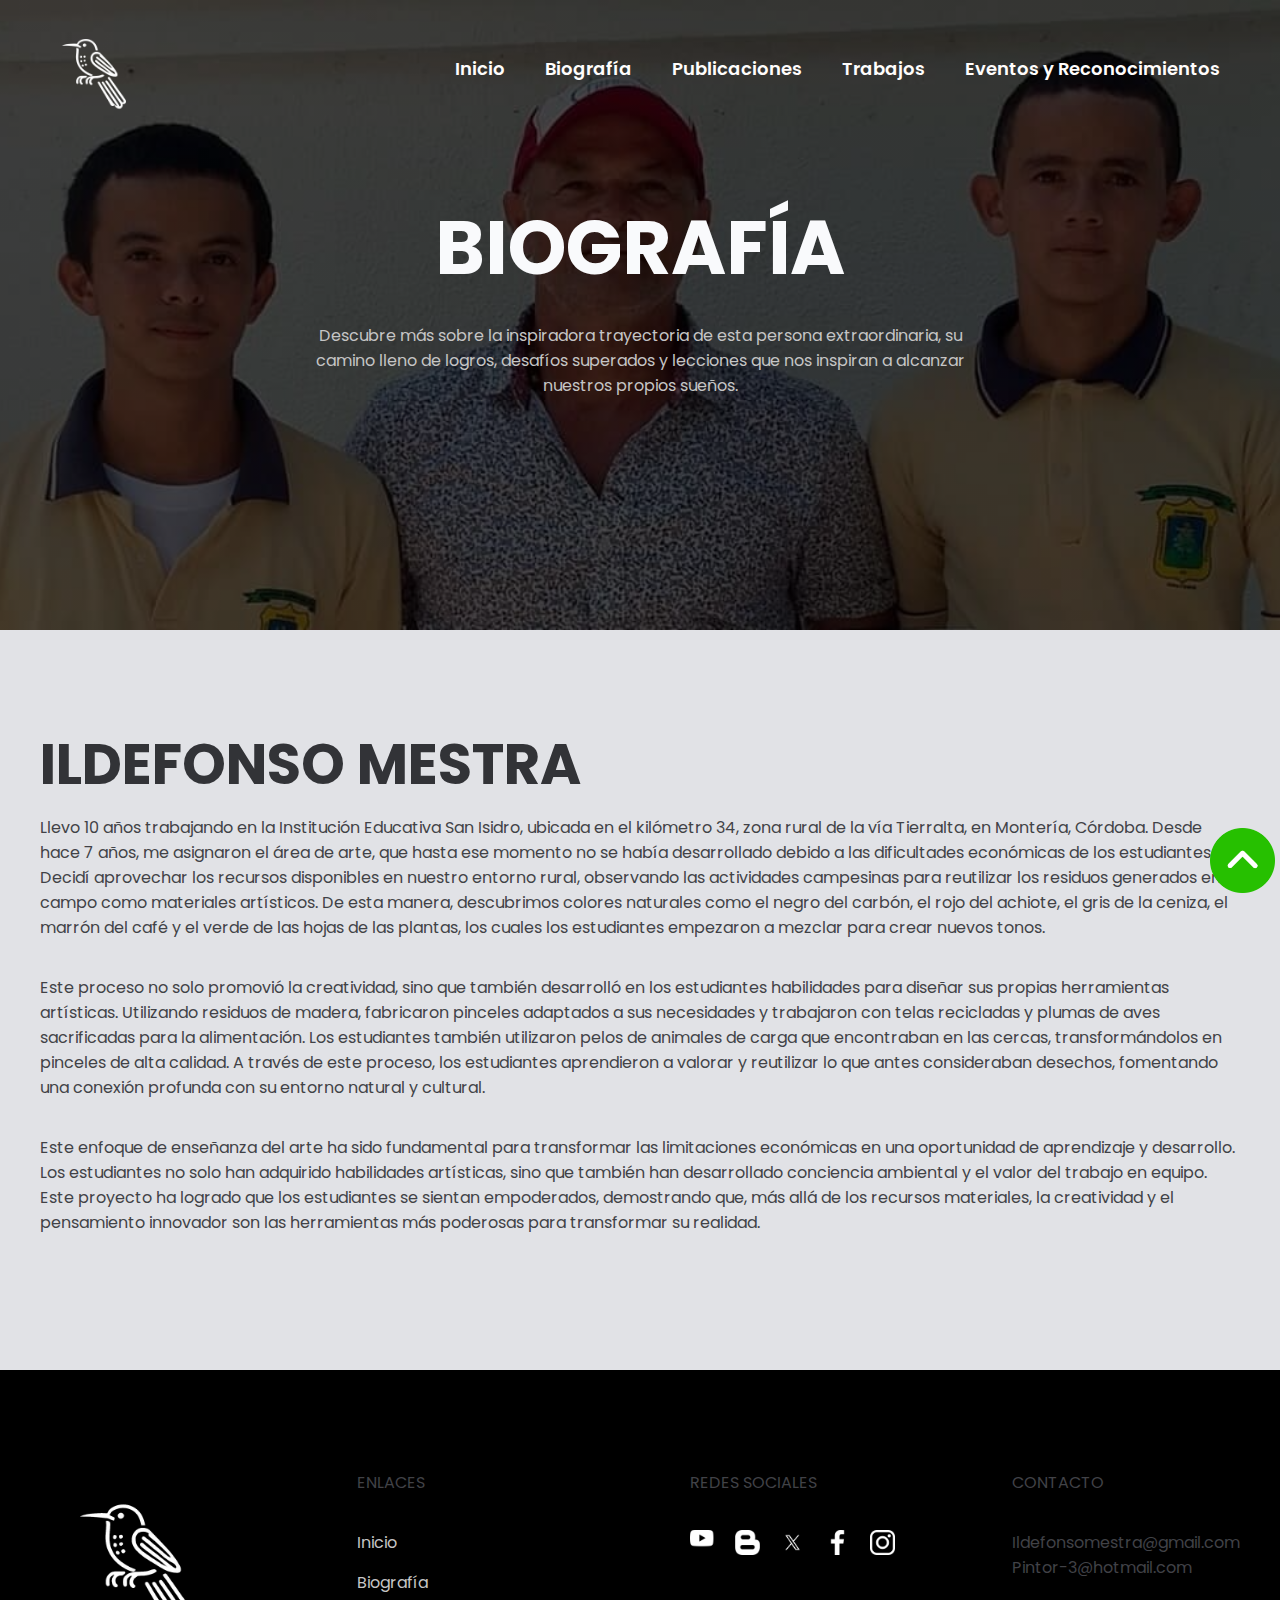
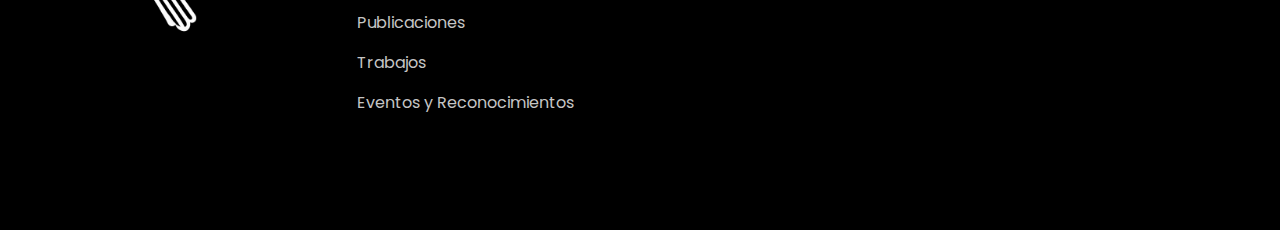
<file: View/bio.html>
<!DOCTYPE html>
<html lang="en">
<head>
    <meta charset="UTF-8">
    <meta name="viewport" content="width=device-width, initial-scale=1.0">
    <link rel="stylesheet" href="css/style_Bio.css">
    <link rel="icon" href="images/icons/logo.png" type="image/x-icon">
    <title>Biografia</title>
</head>
<body>

    <header class="header">
        <div class="menu container">
            <a href="#" class="logo"><img src="images/icons/logo.png" alt=""></a>
            <input type="checkbox" id="menu">
            <label for="menu">
                <img src="images/menu.png" class="menu-icon" alt="">
            </label>
                <nav class="navbar">
                    <ul>
                        <li><a href="../index.html">Inicio</a></li>
                        <li><a href="#">Biografía</a></li>
                        <li><a href="./public.html">Publicaciones</a></li>
                        <li><a href="./works.html">Trabajos</a></li>
                        <li><a href="./events.html">Eventos y Reconocimientos</a></li>
                    </ul>
                </nav>
        </div>

        <div class="header-content container">
            <h1>biografía </h1>
            <p>Descubre más sobre la inspiradora trayectoria de esta persona extraordinaria, su camino lleno de logros, desafíos superados y lecciones que nos inspiran a alcanzar nuestros propios sueños.</p>
        </div>
    </header>

    <div class="up">
        <button onclick="scrollToTop();"><img src="images/icons/arrow.png" alt=""></button>
    </div>

    <section class="biography">
        <div class="biography-content container">
            <div class="biography-text">
                <h2><span>Ildefonso Mestra</span></h2>
                <p class="txt-p">
                    Llevo 10 años trabajando en la Institución Educativa San Isidro, ubicada en el kilómetro 34, zona rural de la vía Tierralta, en Montería, Córdoba. Desde hace 7 años, me asignaron el área de arte, que hasta ese momento no se había desarrollado debido a las dificultades económicas de los estudiantes. Decidí aprovechar los recursos disponibles en nuestro entorno rural, observando las actividades campesinas para reutilizar los residuos generados en el campo como materiales artísticos. De esta manera, descubrimos colores naturales como el negro del carbón, el rojo del achiote, el gris de la ceniza, el marrón del café y el verde de las hojas de las plantas, los cuales los estudiantes empezaron a mezclar para crear nuevos tonos.
                </p>
                <p class="txt-p">
                    Este proceso no solo promovió la creatividad, sino que también desarrolló en los estudiantes habilidades para diseñar sus propias herramientas artísticas. Utilizando residuos de madera, fabricaron pinceles adaptados a sus necesidades y trabajaron con telas recicladas y plumas de aves sacrificadas para la alimentación. Los estudiantes también utilizaron pelos de animales de carga que encontraban en las cercas, transformándolos en pinceles de alta calidad. A través de este proceso, los estudiantes aprendieron a valorar y reutilizar lo que antes consideraban desechos, fomentando una conexión profunda con su entorno natural y cultural.
                </p>

                <p class="txt-p">
                    Este enfoque de enseñanza del arte ha sido fundamental para transformar las limitaciones económicas en una oportunidad de aprendizaje y desarrollo. Los estudiantes no solo han adquirido habilidades artísticas, sino que también han desarrollado conciencia ambiental y el valor del trabajo en equipo. Este proyecto ha logrado que los estudiantes se sientan empoderados, demostrando que, más allá de los recursos materiales, la creatividad y el pensamiento innovador son las herramientas más poderosas para transformar su realidad.
                </p>
            </div>
        </div>
    </section>

    <footer class="footer">
        <div class="footer-content container">

            <div class="link">
                <img id="log-foo" src="images/icons/logo.png" alt="">
            </div>

            <div class="link">
                <p>ENLACES</p>
                <ul>
                    <li><a href="../index.html">Inicio</a></li>
                    <li><a href="#">Biografía</a></li>
                    <li><a href="./public.html">Publicaciones</a></li>
                    <li><a href="./works.html">Trabajos</a></li>
                    <li><a href="./events.html">Eventos y Reconocimientos</a></li>
                </ul>
            </div>

            <div class="link">
                <p>REDES SOCIALES</p>
                <div class="social-container">
                    <a href="https://www.youtube.com/channel/UCKOpTtQEOgd8AgmoX-8m4_w" target="_blank">
                        <img src="./images/icons/youtube.png" alt="YouTube">
                    </a>
                    <a href="https://pigmentosvegetales.blogspot.com/2018/05/el-arte-y-el-contexto-escolar-una.html" target="_blank">
                        <img src="./images/icons/blogger.png" alt="Blogger">
                    </a>
                    <a href="https://x.com/IldefonsoMestra" target="_blank">
                        <img src="./images/icons/x.png" alt="X">
                    </a>
                    <a href="https://web.facebook.com/profile.php?id=100005625735899&_rdc=1&_rdr" target="_blank">
                        <img src="./images/icons/facebook.png" alt="Facebook">
                    </a>
                    <a href="https://www.instagram.com/pintor_p/" target="_blank">
                        <img src="./images/icons/ig.png" alt="Instagram">
                    </a>
                </div>
            </div>            

            <div class="link">
                <p>CONTACTO</p>
                <p>Ildefonsomestra@gmail.com <br> Pintor-3@hotmail.com</p>
            </div>
        </div>
    </footer>

<script src="https://code.jquery.com/jquery-3.7.1.min.js"></script>
<script src="../Controller/button.js"></script>   

</body>
</html>
</file>
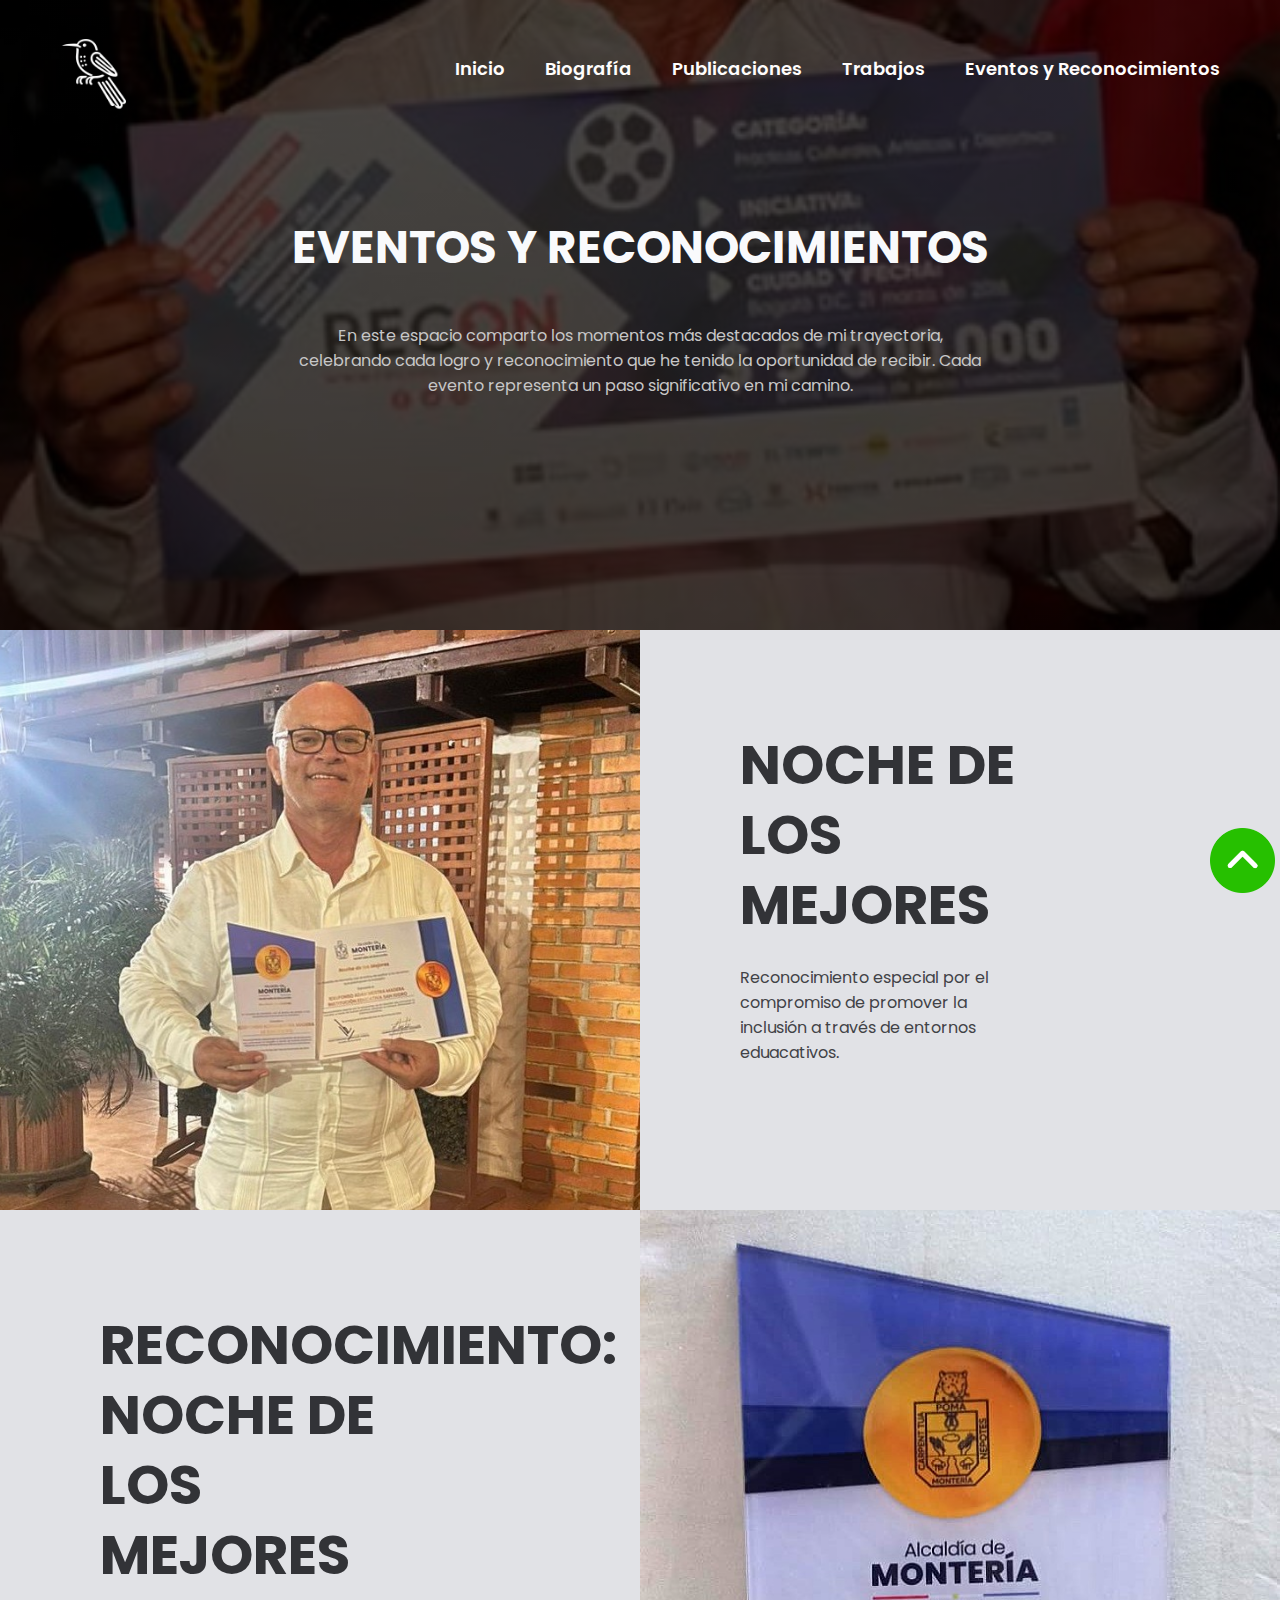
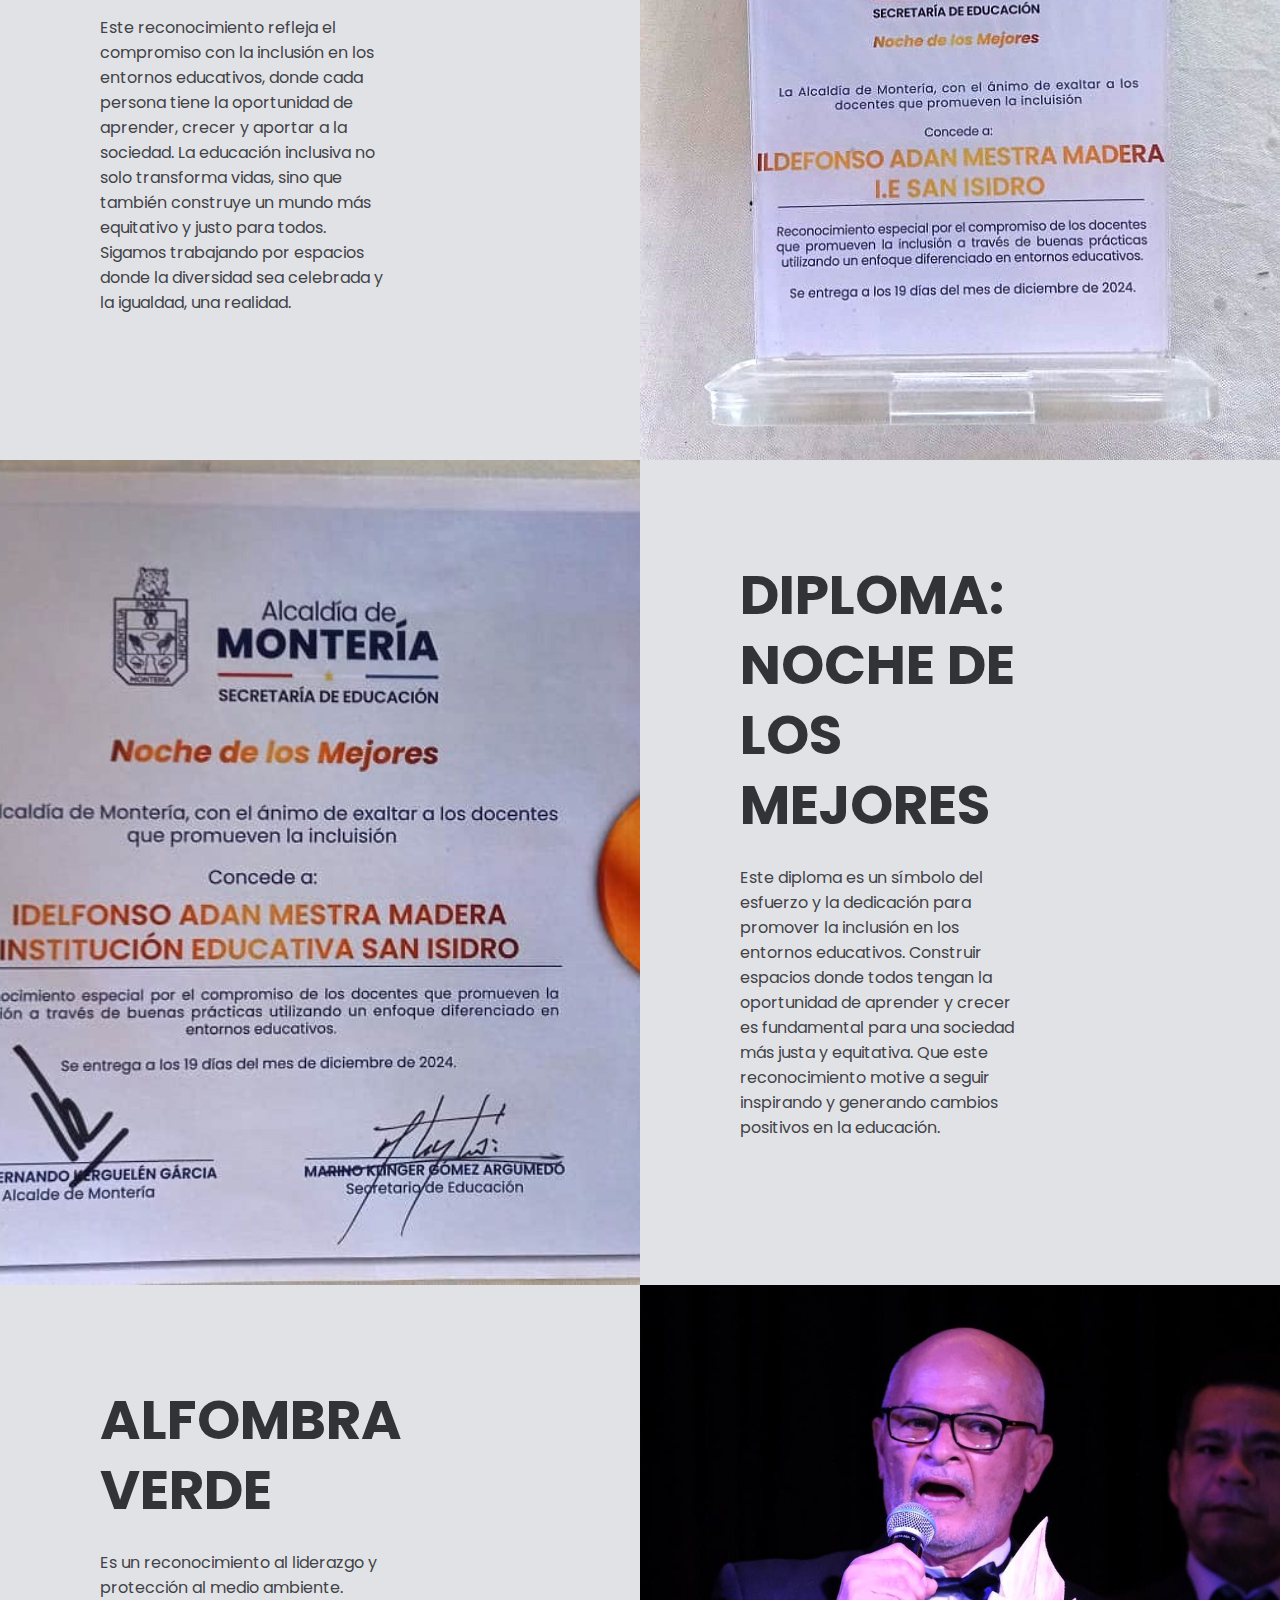
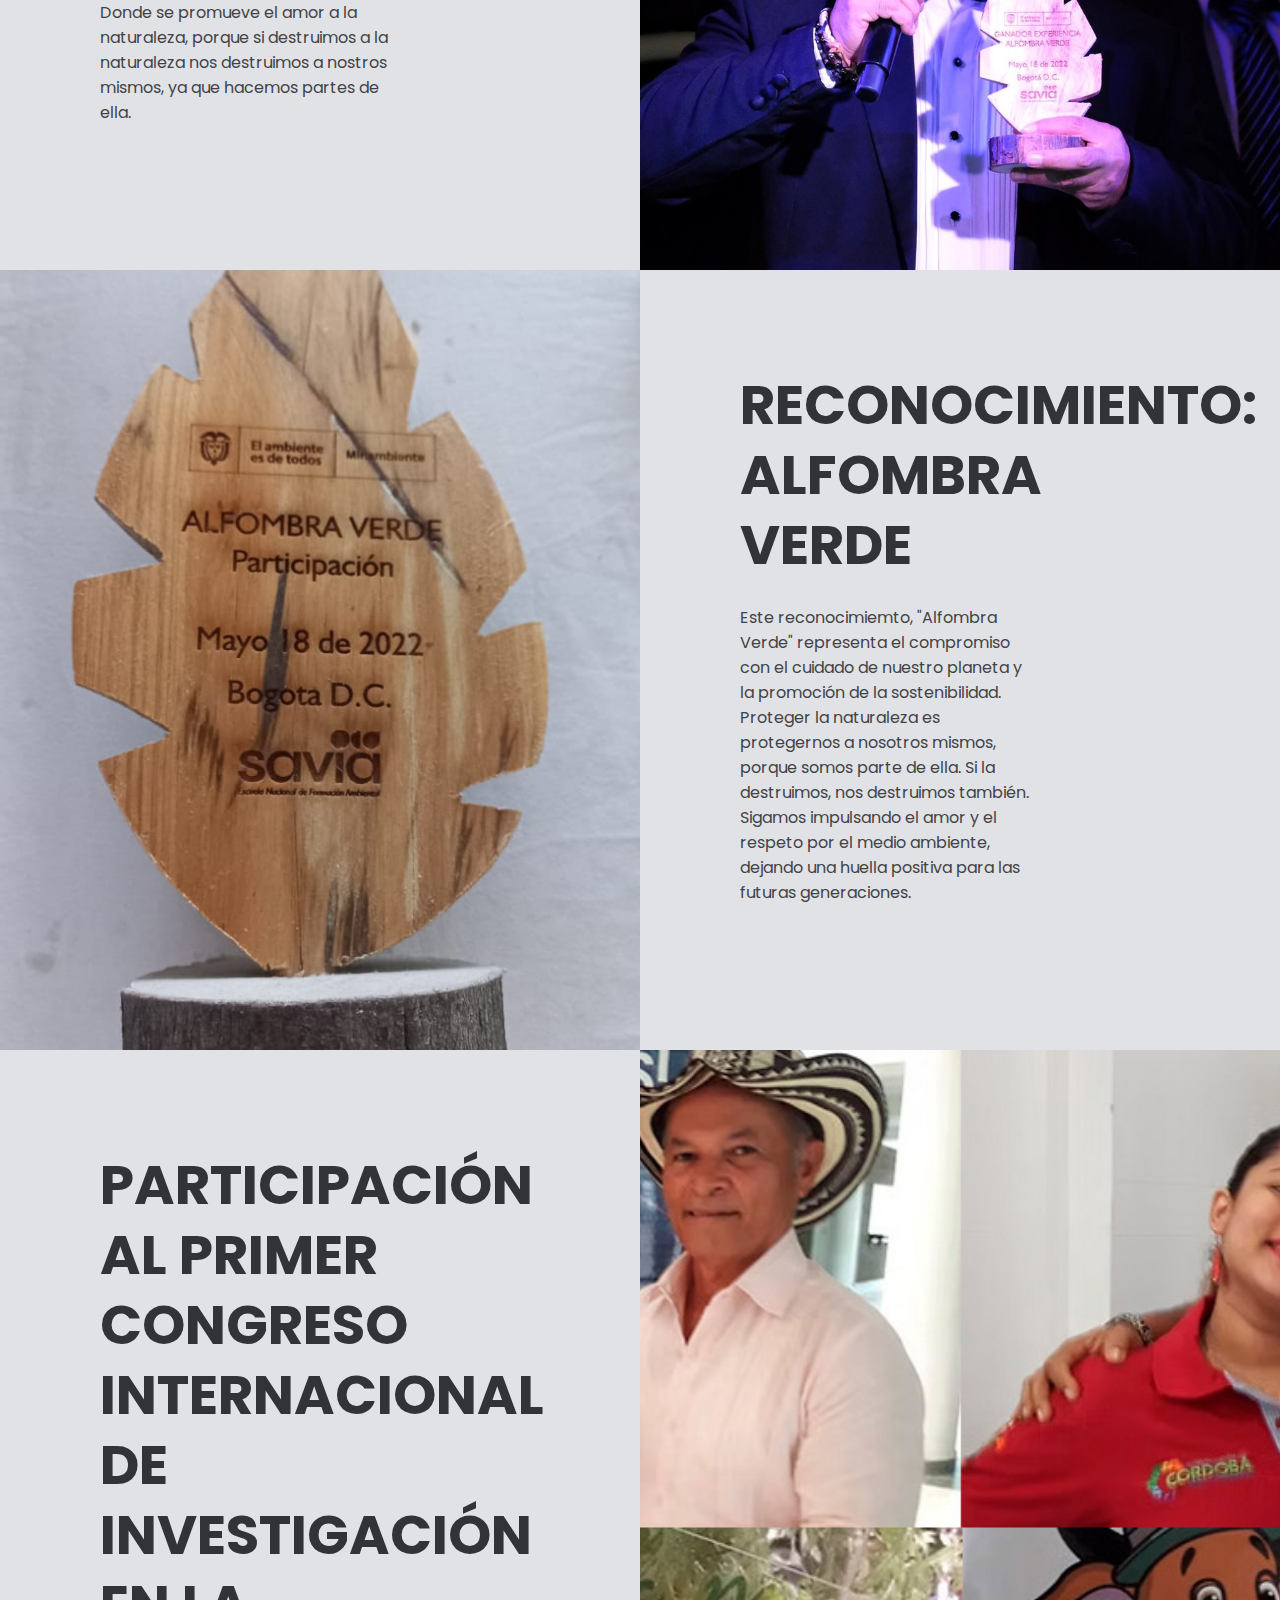
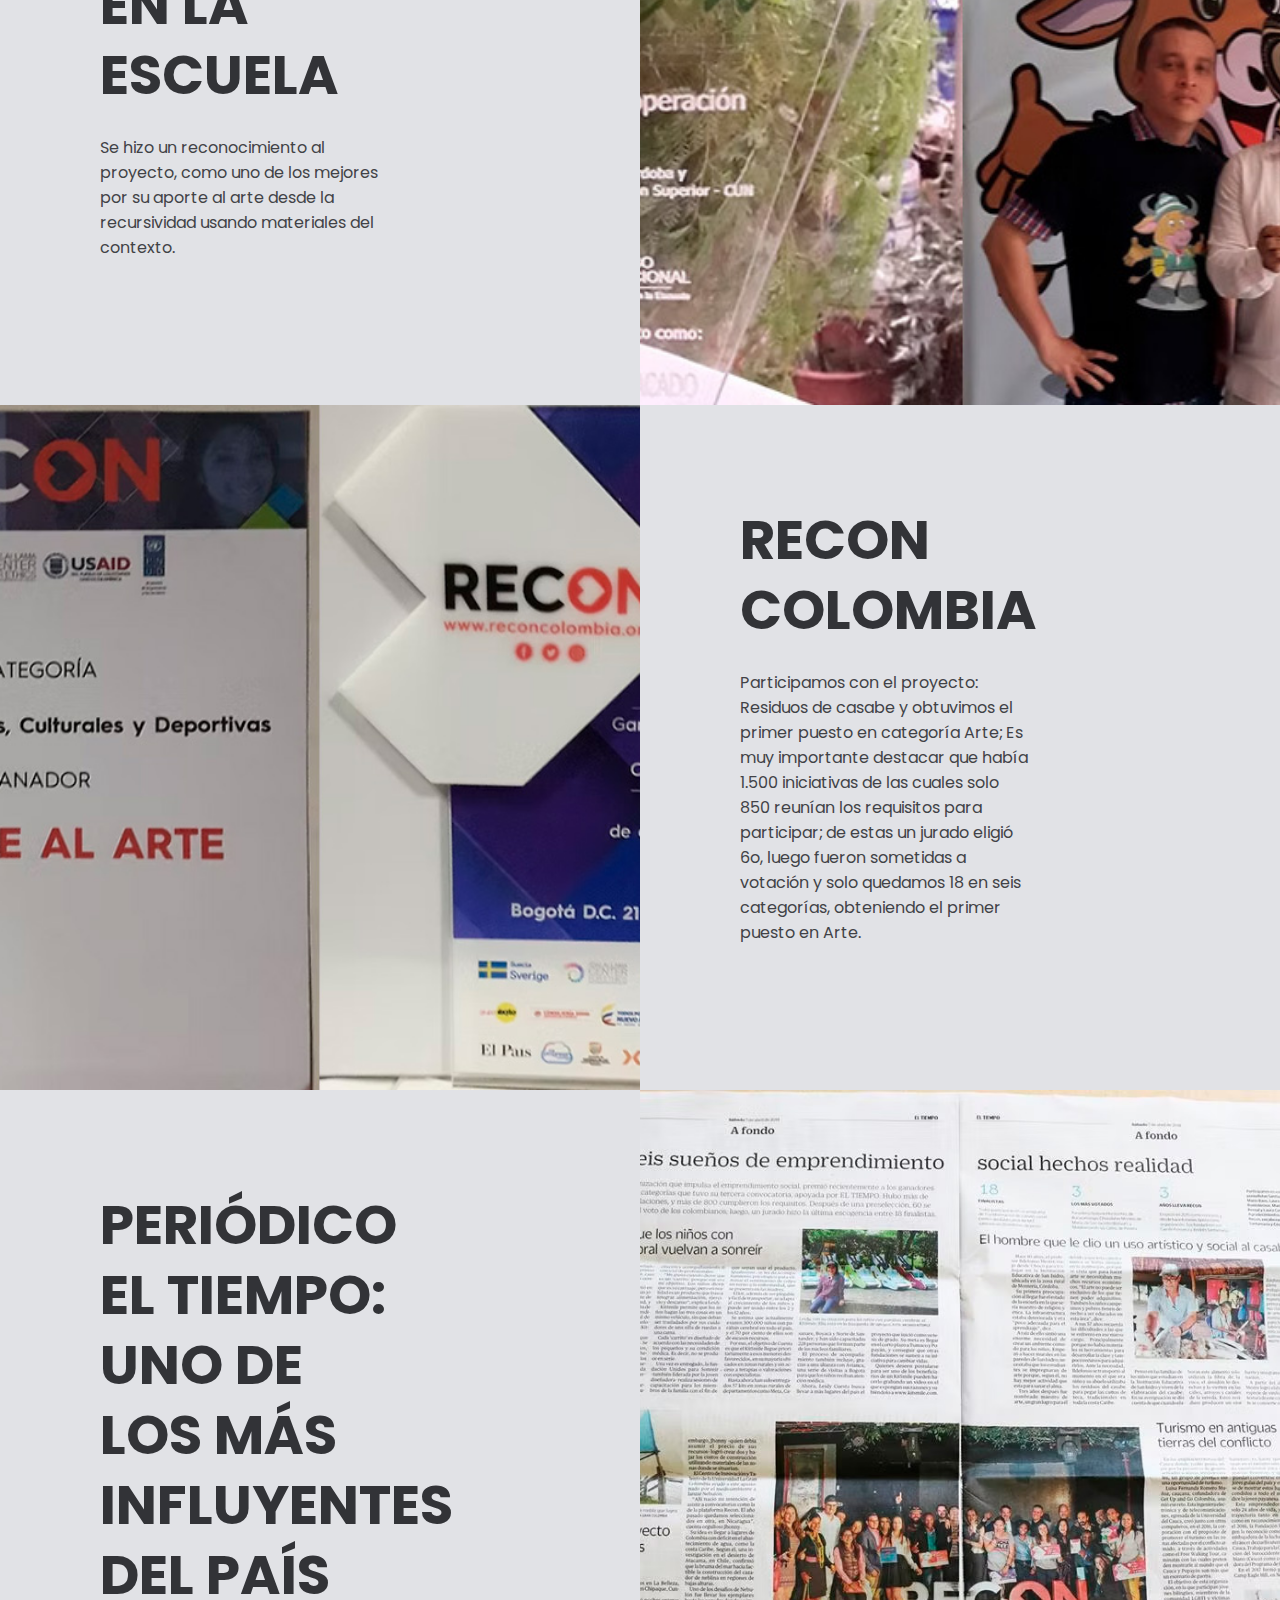
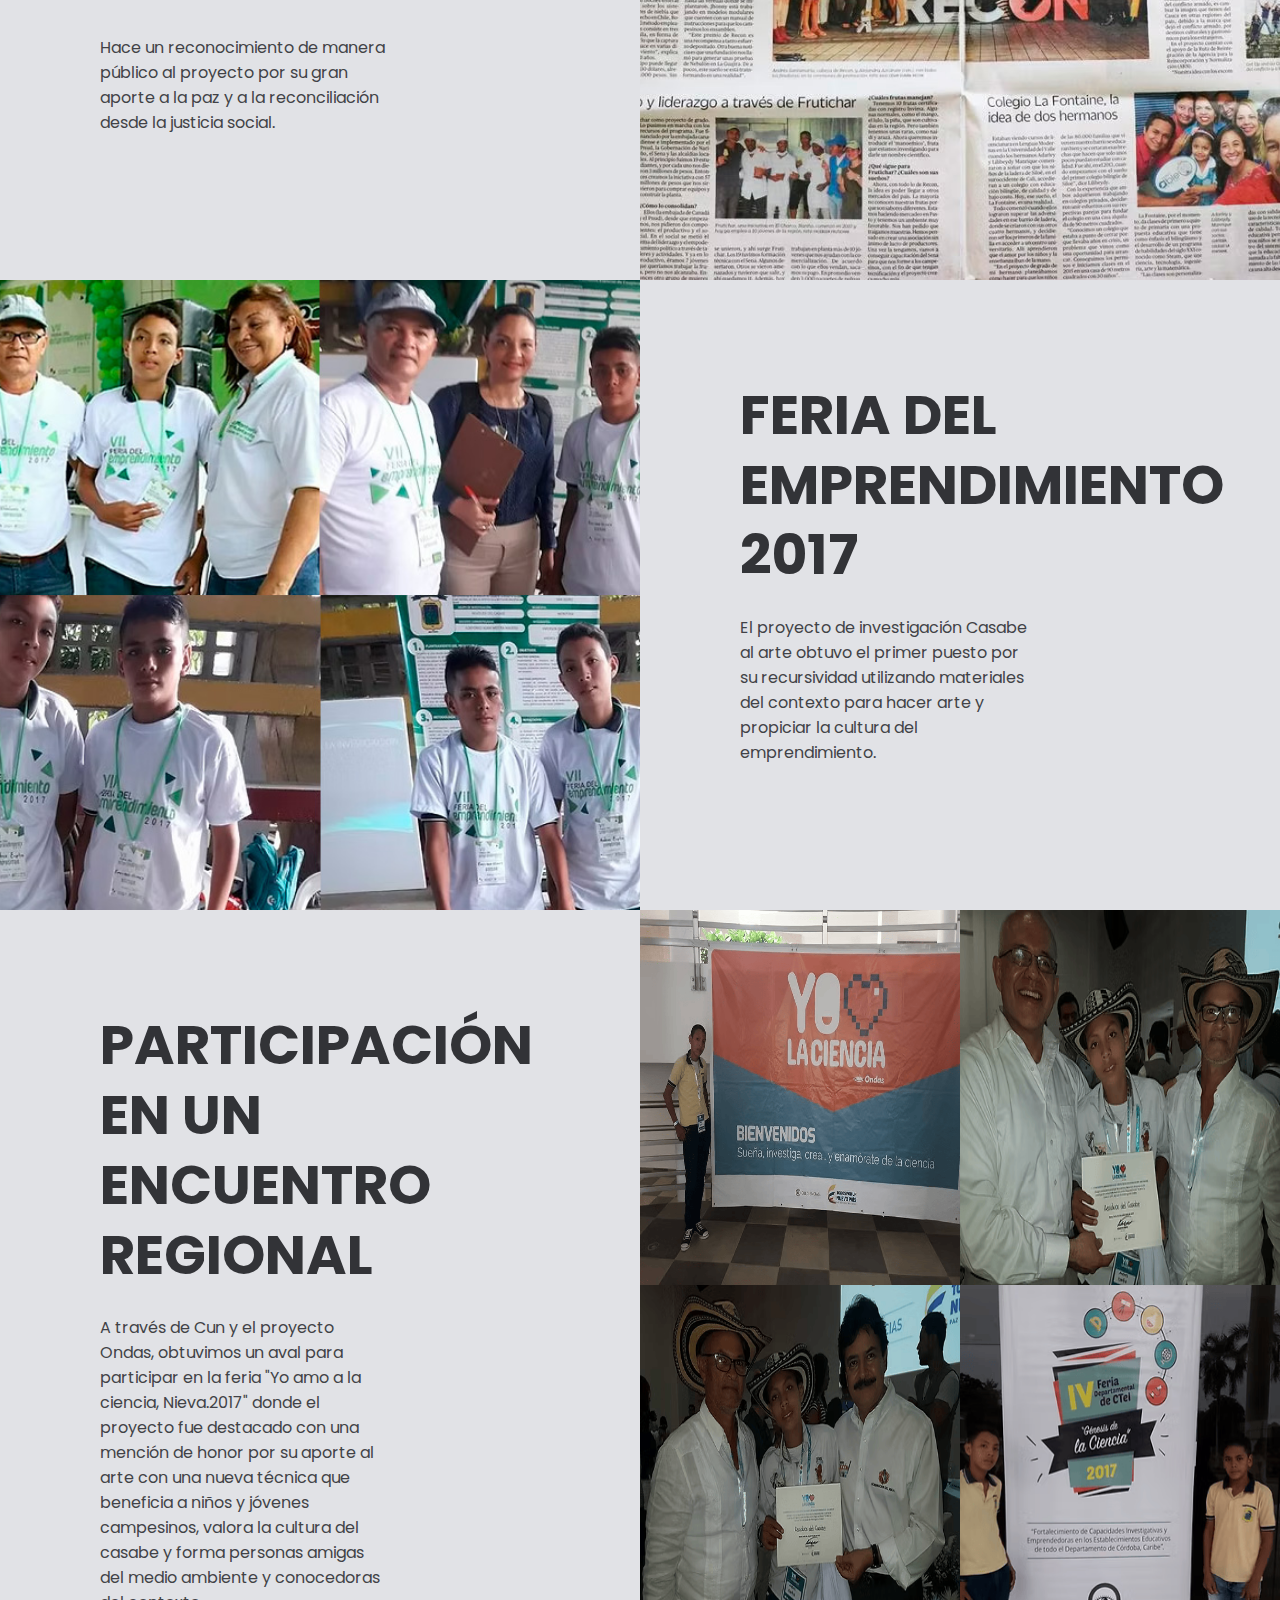
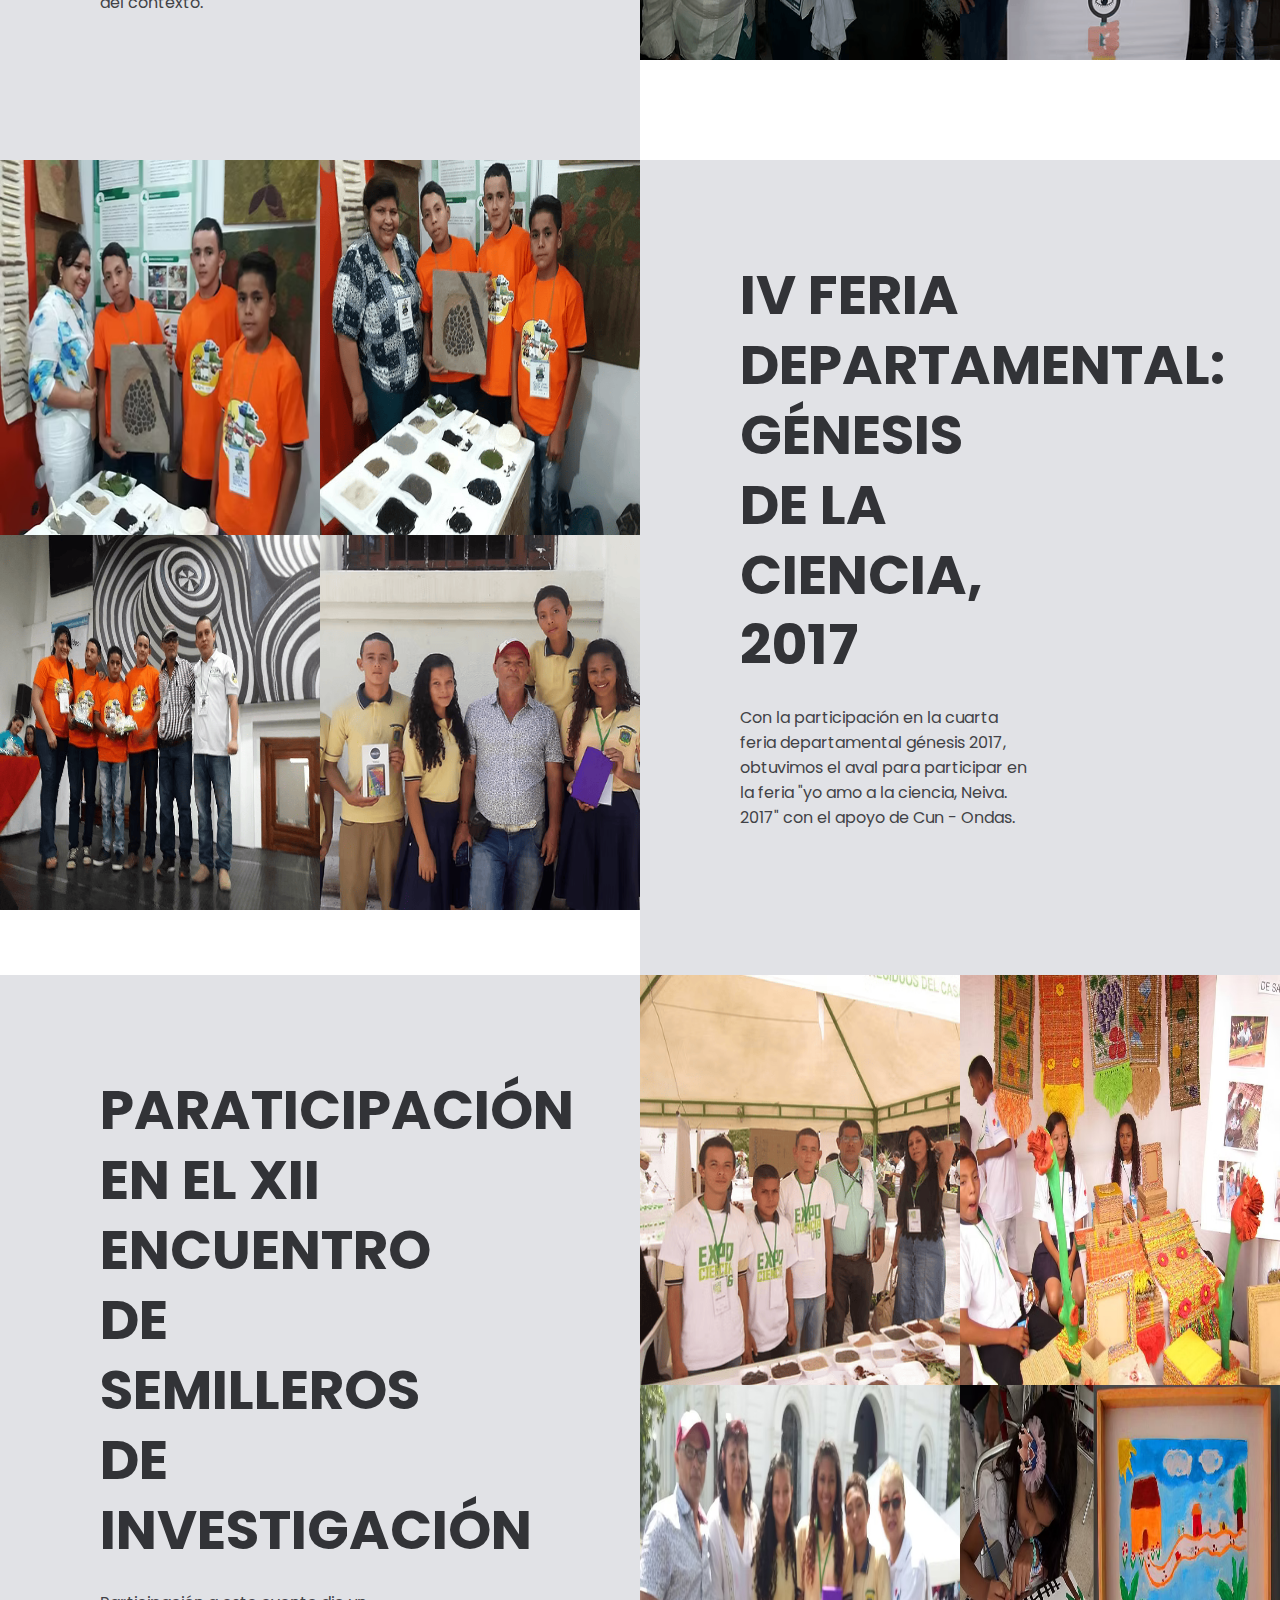
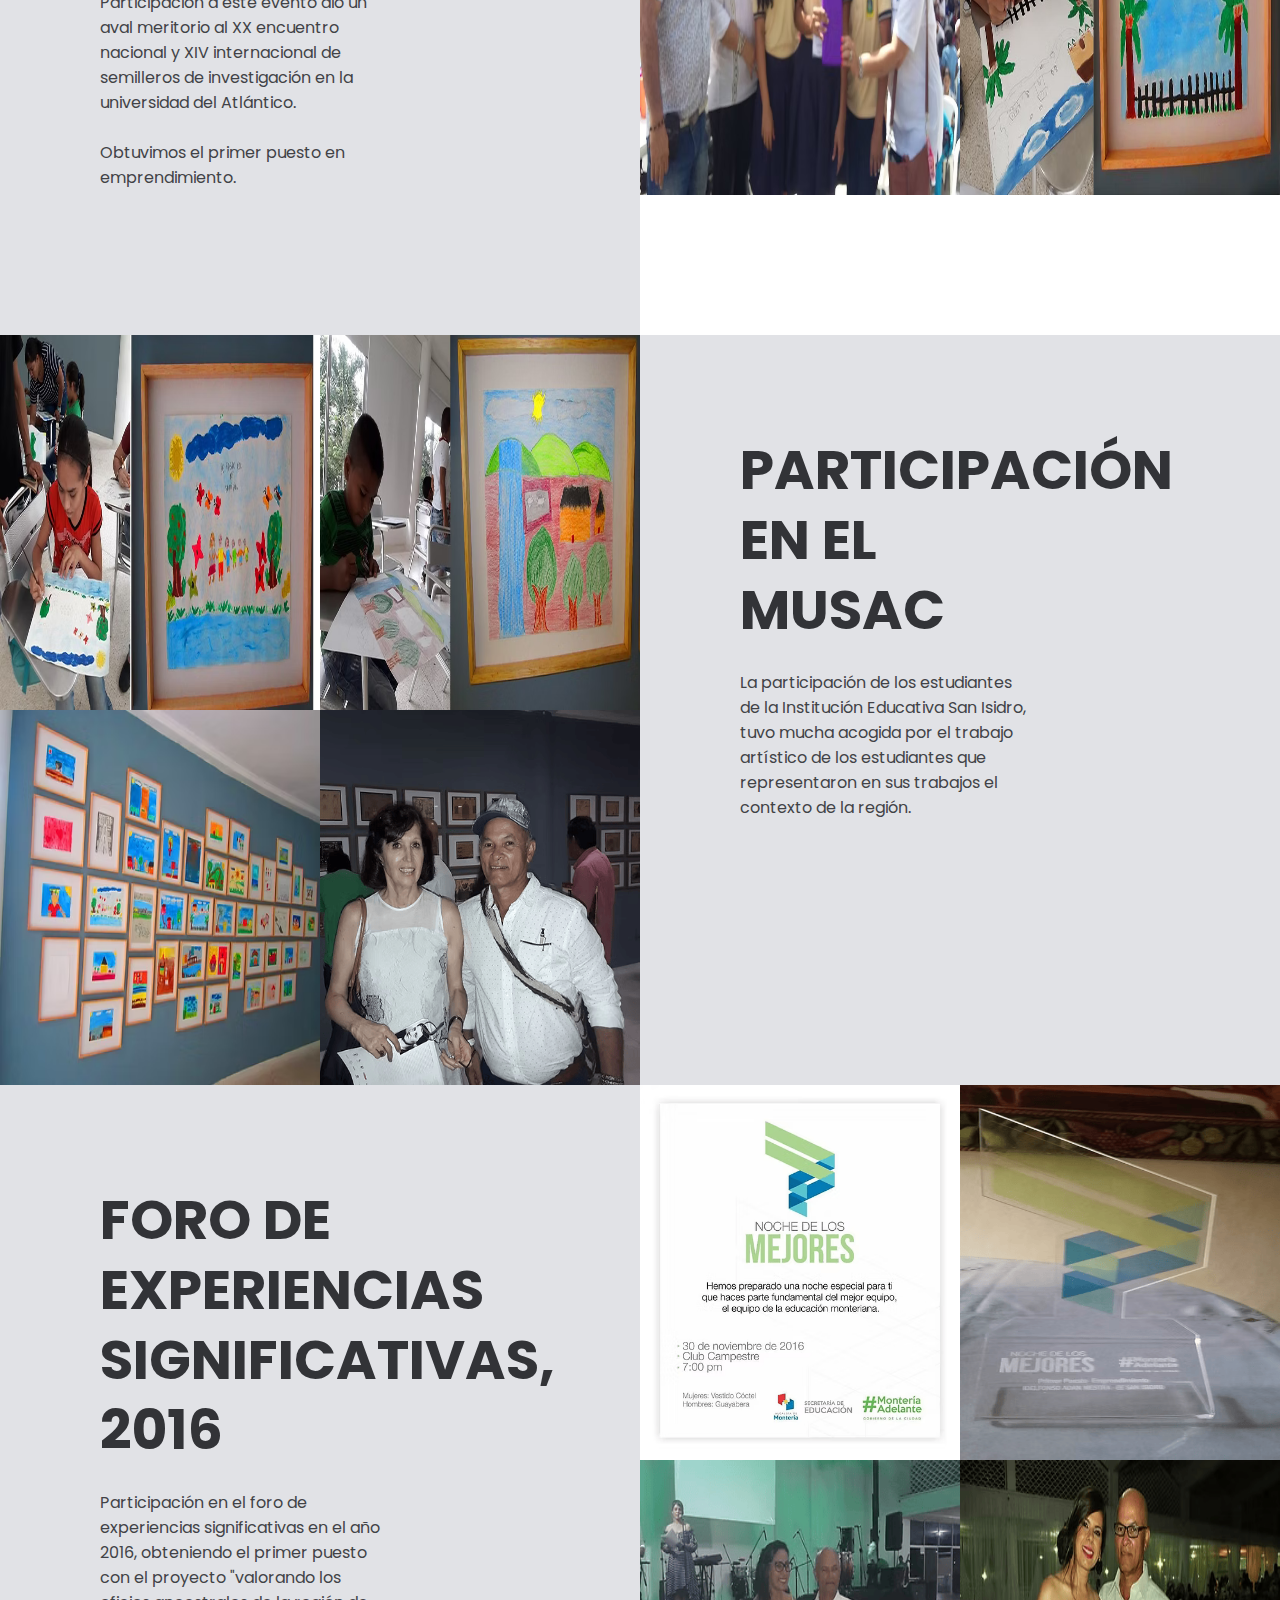
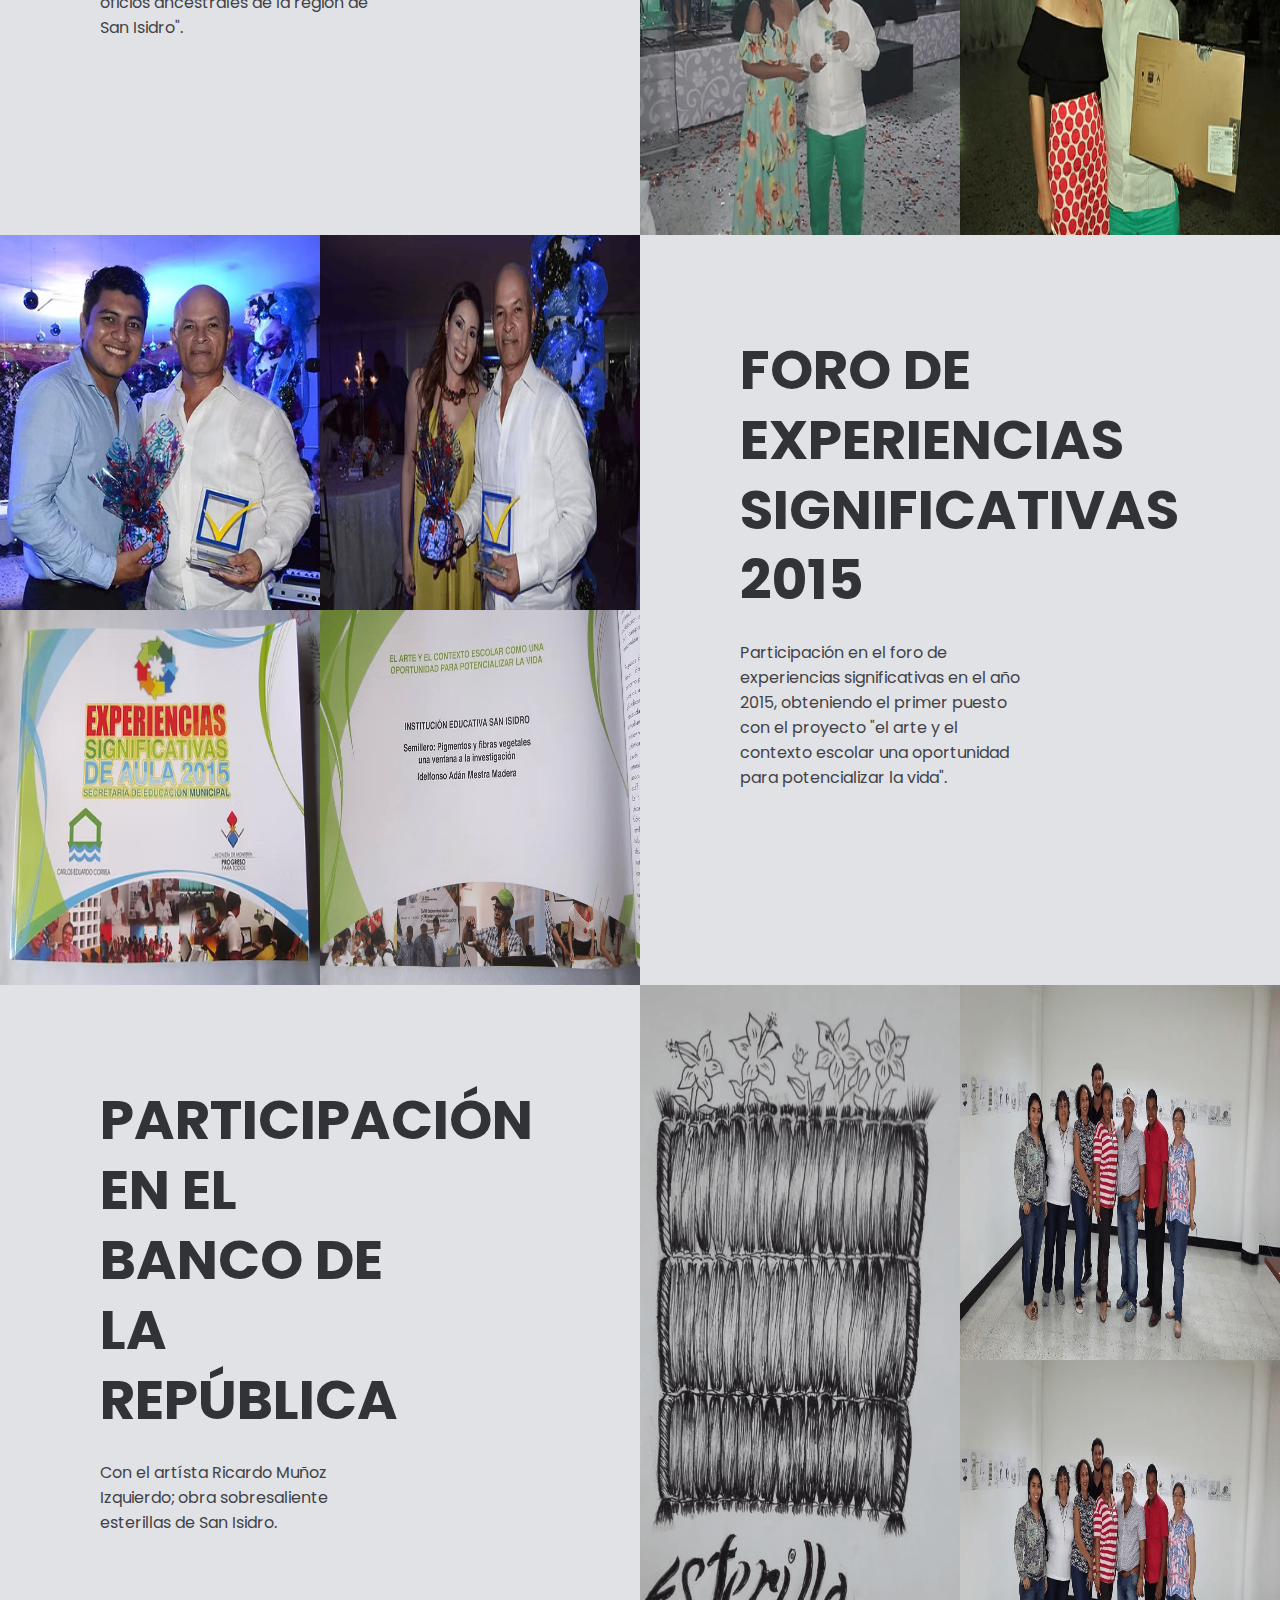
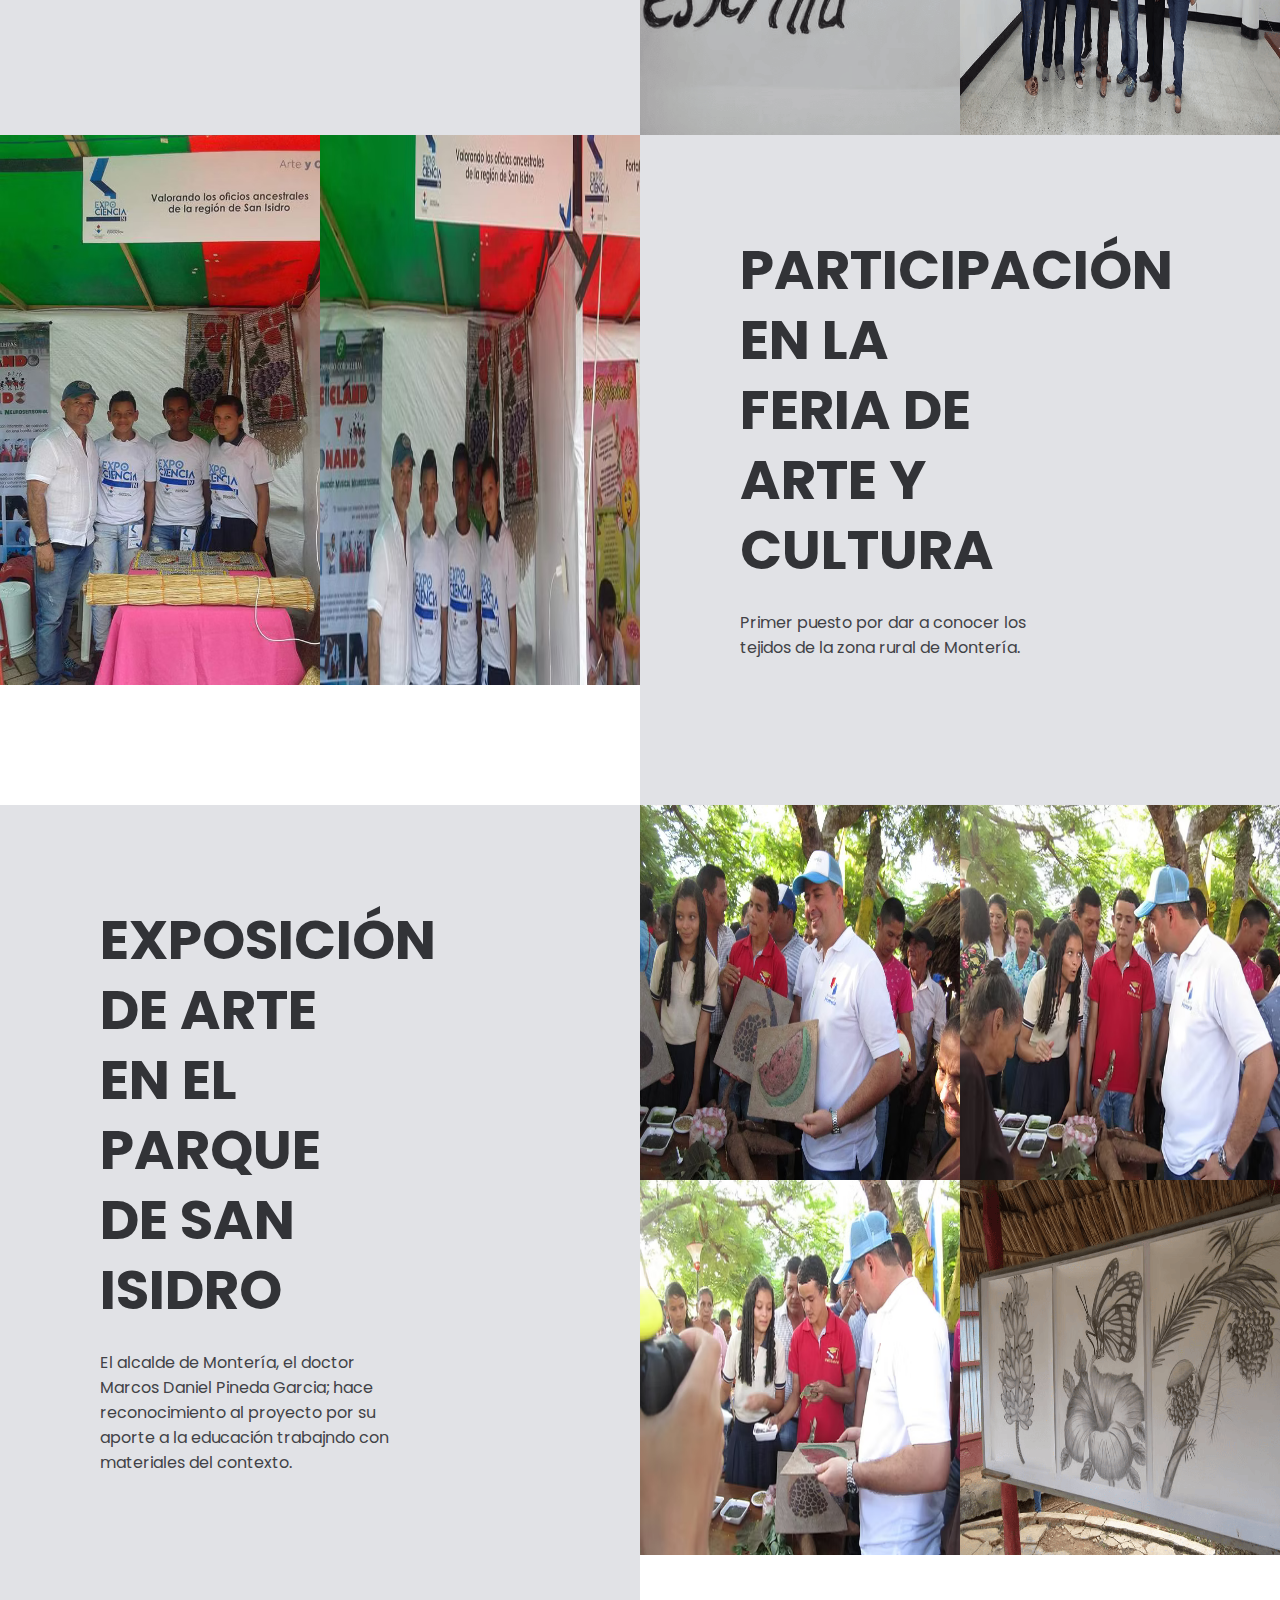
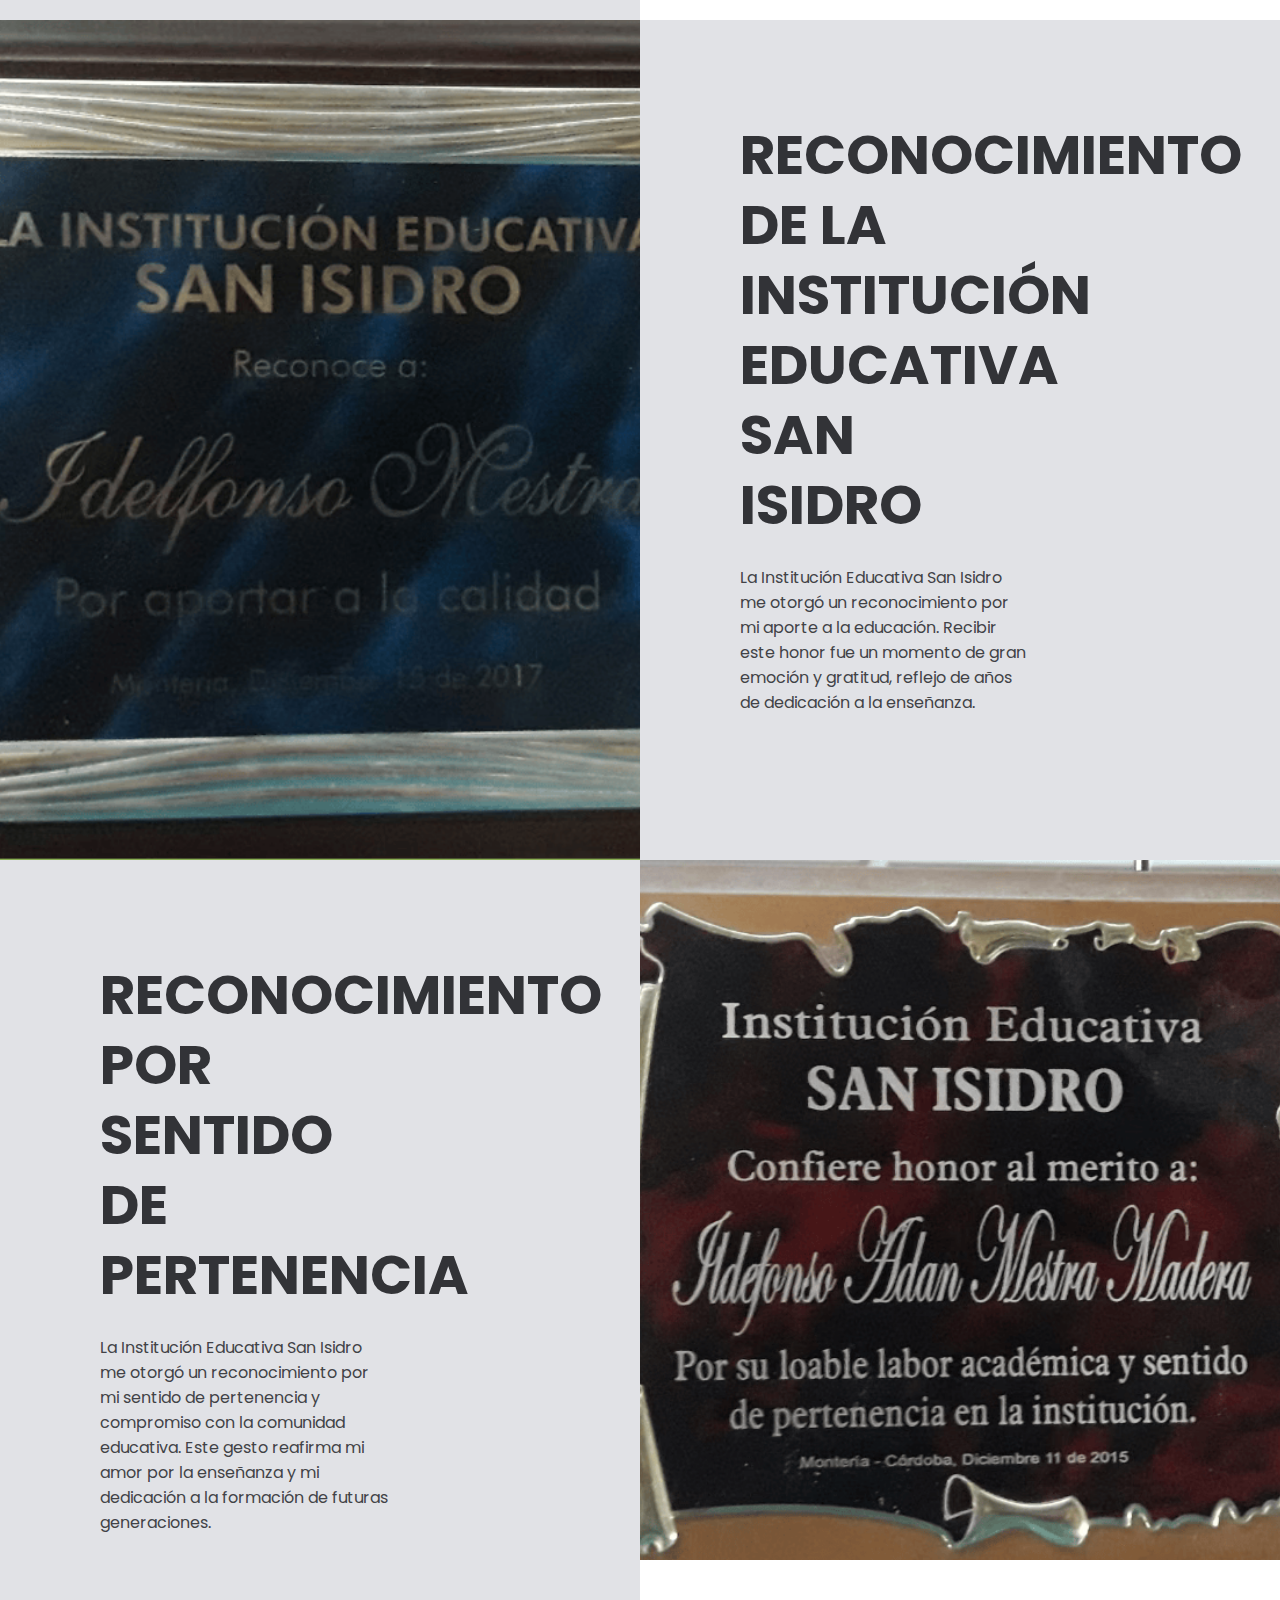
<file: View/events.html>
<!DOCTYPE html>
<html lang="en">
<head>
    <meta charset="UTF-8">
    <meta name="viewport" content="width=device-width, initial-scale=1.0">
    <link rel="stylesheet" href="./css/style_Events.css">
    <link rel="icon" href="images/icons/logo.png" type="image/x-icon">
    <title>Eventos y Reconocimientos</title>
</head>
<body>

    <header class="header">
        
        <div class="menu container">
            <a href="#" class="logo"><img src="images/icons/logo.png" alt=""></a>
            <input type="checkbox" id="menu">
            <label for="menu">
              <img src="images/menu.png" class="menu-icon" alt="">
            </label>
            <nav class="navbar">
              <ul>
                <li><a href="../index.html">Inicio</a></li>
                <li><a href="./bio.html">Biografía</a></li>
                <li><a href="public.html">Publicaciones</a></li>
                <li><a href="./works.html">Trabajos</a></li>
                <li><a href="#">Eventos y Reconocimientos</a></li>
              </ul>
            </nav>
        </div>
      
        <div class="header-content container">
          <h1>Eventos y reconocimientos </h1>
          <p>En este espacio comparto los momentos más destacados de mi trayectoria, celebrando cada logro y reconocimiento que he tenido la oportunidad de recibir. Cada evento representa un paso significativo en mi camino.</p>
        </div>

    </header> 
    
    <div class="up">
        <button onclick="scrollToTop();"><img src="images/icons/arrow.png" alt=""></button>
    </div>

    <section class="general">
        <div class="general-22v">
        </div>
            <div class="general-1">
                <h2>NOCHE DE LOS MEJORES
                </h2>
                <p>
                    Reconocimiento especial por el compromiso de promover la inclusión a través de entornos eduacativos.
                </p>                
            </div>
    </section>
    

    <section class="general">
        <div class="general-1">
            <h2> RECONOCIMIENTO: NOCHE DE LOS MEJORES
            </h2>
            <p>
                Este reconocimiento refleja el compromiso con la inclusión en los entornos educativos, donde cada persona tiene la oportunidad de aprender, crecer y aportar a la sociedad. La educación inclusiva no solo transforma vidas, sino que también construye un mundo más equitativo y justo para todos. Sigamos trabajando por espacios donde la diversidad sea celebrada y la igualdad, una realidad.
            </div>
        <div class="general-23v"></div>
    </section>


   <section class="general">
        <div class="general-24v">
        </div>
            <div class="general-1">
                <h2>DIPLOMA: NOCHE DE LOS MEJORES
                </h2>
                <p>
                    Este diploma es un símbolo del esfuerzo y la dedicación para promover la inclusión en los entornos educativos. Construir espacios donde todos tengan la oportunidad de aprender y crecer es fundamental para una sociedad más justa y equitativa. Que este reconocimiento motive a seguir inspirando y generando cambios positivos en la educación.
            </div>
    </section>

    <section class="general">
        <div class="general-1">
            <h2>ALFOMBRA VERDE
            </h2>
            <p>
                    Es un reconocimiento al liderazgo y protección al medio ambiente. Donde se promueve el amor a la naturaleza, porque si destruimos a la naturaleza nos destruimos a nostros mismos, ya que hacemos partes de ella.
            </div>
        <div class="general-20v"></div>
    </section>

    <section class="general">
        <div class="general-21v">
        </div>
            <div class="general-1">
                <h2>RECONOCIMIENTO: ALFOMBRA VERDE
                </h2>
                <p>
                    Este reconocimiemto, "Alfombra Verde" representa el compromiso con el cuidado de nuestro planeta y la promoción de la sostenibilidad. Proteger la naturaleza es protegernos a nosotros mismos, porque somos parte de ella. Si la destruimos, nos destruimos también. Sigamos impulsando el amor y el respeto por el medio ambiente, dejando una huella positiva para las futuras generaciones.
                </p>                
            </div>
    </section>
    
    <section class="general">
        <div class="general-1">
            <h2>PARTICIPACIÓN AL PRIMER CONGRESO INTERNACIONAL DE INVESTIGACIÓN EN LA ESCUELA
            </h2>
            <p>
                Se hizo un reconocimiento al proyecto, como uno de los mejores por su aporte al arte desde la recursividad usando materiales del contexto. 
            </div>
        <div class="general-2"></div>
    </section>

    <section class="general">
        <div class="general-3">
        </div>
            <div class="general-1">
                <h2>RECON COLOMBIA 
                </h2>
                <p>
                    Participamos con el proyecto: Residuos de casabe y obtuvimos el primer puesto en categoría Arte; Es muy importante destacar que había 1.500 iniciativas de las cuales solo 850 reunían los requisitos para participar; de estas un jurado eligió 6o, luego fueron sometidas a votación y solo quedamos 18 en seis categorías, obteniendo el primer puesto en Arte. 
                </p>                
            </div>
    </section>

    <section class="general">
        <div class="general-1">
            <h2>PERIÓDICO EL TIEMPO: UNO DE LOS MÁS INFLUYENTES DEL PAÍS
            </h2>
            <p>
                Hace un reconocimiento de manera público al proyecto por su gran aporte a la paz y a la reconciliación desde la justicia social. 
            </p>
        </div>
        <div class="general-4"></div>
    </section>

    <section class="general">
        <div class="general-5">
        </div>
            <div class="general-1">
                <h2>FERIA DEL EMPRENDIMIENTO 2017 
                </h2>
                <p>
                    El proyecto de investigación Casabe al arte obtuvo el primer puesto por su recursividad utilizando materiales del contexto para hacer arte y propiciar la cultura del emprendimiento. 
                </p>           
            </div>
    </section>

    <section class="general">
        <div class="general-1">
            <h2>PARTICIPACIÓN EN UN ENCUENTRO REGIONAL</h2>
            <p>
                A través de Cun y el proyecto Ondas, obtuvimos un aval para participar en la feria "Yo amo a la ciencia, Nieva.2017" donde el proyecto fue destacado con una mención de honor por su aporte al arte con una nueva técnica que beneficia a niños y jóvenes campesinos, valora la cultura del casabe y forma personas amigas del medio ambiente y conocedoras del contexto.
            </p>
        </div>
        <div class="general-6"></div>
    </section>

    <section class="general">
        <div class="general-7">
        </div>
            <div class="general-1">
                <h2>IV FERIA DEPARTAMENTAL: GÉNESIS DE LA CIENCIA, 2017 
                </h2>
                <p>
                    Con la participación en la cuarta feria departamental génesis 2017, obtuvimos el aval para participar en la feria "yo amo a la ciencia, Neiva. 2017" con el apoyo de Cun - Ondas.
                </p>           
            </div>
    </section>

    <section class="general">
        <div class="general-1">
            <h2>PARATICIPACIÓN EN EL XII ENCUENTRO DE SEMILLEROS DE INVESTIGACIÓN
            </h2>
            <p>
                Participación a este evento dio un aval meritorio al XX encuentro nacional y XIV internacional de semilleros de investigación en la universidad del Atlántico. <br><br> Obtuvimos el primer puesto en emprendimiento.
            </p>   
        </div>
        <div class="general-8"></div>
    </section>

    <section class="general">
        <div class="general-9">
        </div>
            <div class="general-1">
                <h2>PARTICIPACIÓN EN EL MUSAC 
                </h2>
                <p>
                    La participación de los estudiantes de la Institución Educativa San Isidro, tuvo mucha acogida por el trabajo artístico de los estudiantes que representaron en sus trabajos el contexto de la región.
                </p>           
            </div>
    </section>

    <section class="general">
        <div class="general-1">
            <h2>FORO DE EXPERIENCIAS SIGNIFICATIVAS, 2016
            </h2>
            <p>
                Participación en el foro de experiencias significativas en el año 2016, obteniendo el primer puesto con el proyecto "valorando los oficios ancestrales de la región de San Isidro".
            </p>  
        </div>
        <div class="general-10"></div>
    </section>

    <section class="general">
        <div class="general-11">
        </div>
            <div class="general-1">
                <h2>FORO DE EXPERIENCIAS SIGNIFICATIVAS 2015
                </h2>
                <p>
                    Participación en el foro de experiencias significativas en el año 2015, obteniendo el primer puesto con el proyecto "el arte y el contexto escolar una oportunidad para potencializar la vida".
                </p>           
            </div>
    </section>

    <section class="general">
        <div class="general-1">
            <h2>PARTICIPACIÓN EN EL BANCO DE LA REPÚBLICA
            </h2>
            <p>
                Con el artísta Ricardo Muñoz Izquierdo; obra sobresaliente esterillas de San Isidro. 
            </p>  
        </div>
        <div class="general-12"></div>
    </section>

    <section class="general">
        <div class="general-13">
        </div>
            <div class="general-1" id="thirteen">
                <h2>PARTICIPACIÓN EN LA FERIA DE ARTE Y CULTURA
                </h2>
                <p>
                    Primer puesto por dar a conocer los tejidos de la zona rural de Montería.                 
                </p>           
            </div>
    </section>

    <section class="general">
        <div class="general-1">
            <h2>EXPOSICIÓN DE ARTE EN EL PARQUE DE SAN ISIDRO
            </h2>
            <p>
                El alcalde de Montería, el doctor Marcos Daniel Pineda Garcia; hace reconocimiento al proyecto por su aporte a la educación trabajndo con materiales del contexto. 
            </p>  
        </div>
        <div class="general-14"></div>
    </section>

    <section class="general">
        <div class="general-15">
        </div>
            <div class="general-1">
                <h2>RECONOCIMIENTO DE LA INSTITUCIÓN EDUCATIVA SAN ISIDRO
                </h2>
                <p>
                    La Institución Educativa San Isidro me otorgó un reconocimiento por mi aporte a la educación. Recibir este honor fue un momento de gran emoción y gratitud, reflejo de años de dedicación a la enseñanza.                
                </p>           
            </div>
    </section>

    <section class="general">
        <div class="general-1">
            <h2>RECONOCIMIENTO POR SENTIDO DE PERTENENCIA
            </h2>
            <p>
                La Institución Educativa San Isidro me otorgó un reconocimiento por mi sentido de pertenencia y compromiso con la comunidad educativa. Este gesto reafirma mi amor por la enseñanza y mi dedicación a la formación de futuras generaciones.  
            </p>  
        </div>
        <div class="general-16"></div>
    </section>

    <section class="general">
        <div class="general-17">
        </div>
            <div class="general-1">
                <h2>FERIA DEL EMPRENDIMIENTO 2014
                </h2>
                <p>
                    Primer puesto por aportarle a la cultura del emprendimiento.               
                </p>           
            </div>
    </section>

    <section class="general">
        <div class="general-1">
            <h2>FERIA DE EXPOCIENCIA: PRIMER PUESTO
            </h2>
            <p>
                La doctora de Catalina Mariño, secretaria de educación del municipio de Montería, entrega un diploma de reconocimiento al proyecto de investigación por su aporte a las escuelas rurales. 
            </p>  
        </div>
        <div class="general-18"></div>
    </section>

    <section class="general">
        <div class="general-19">
        </div>
            <div class="general-1">
                <h2>MENCIÓN DE PERIODICO EL PROPIO </h2>
                <p>
                    El periódico El Propio destacó el esfuerzo y la dedicación del proyecto de investigación de la Institución Educativa San Isidro, reconociendo su participación en la XVIII Feria Internacional de Investigación en Cali, organizada por REDCOLSI. Este logro refleja el compromiso de nuestros estudiantes y docentes con la ciencia y la innovación
                </p>           
            </div>
    </section>

    <section class="general">
        <div class="general-1" id="tweny">
            <h2 id="parra">PARTICIPACIÓN EN EL XVIII ENCUENTRO NACIONAL
            </h2>
            <p>
                Tuve el honor de participar en el XVIII Encuentro Nacional y XII Encuentro Internacional de Semilleros de Investigación, un espacio de aprendizaje e innovación donde compartimos conocimientos y experiencias con investigadores de diversas instituciones. Una experiencia enriquecedora que fortalece nuestro compromiso con la ciencia y la educación.   
            </p>  
        </div>
        <div class="general-20"></div>
    </section>

    <section class="general">
        <div class="general-21">
        </div>
            <div class="general-1" id="twenyone">
                <h2 id="parra">PARTICIPACIÓN EN LA PRIMERA FERIA DE LA CIENCIA
                </h2>
                <p>
                    Tuve el privilegio de participar en la Primera Feria de la Ciencia de nuestra institución educativa, un espacio dedicado a despertar en los estudiantes el amor por la investigación. Fue una experiencia enriquecedora que fomentó la curiosidad, el aprendizaje y el espíritu científico en nuestra comunidad.              
                </p>           
            </div>
    </section>

    <section class="general">
        <div class="general-1">
            <h2>EXPOSICIÓN EN EL BANCO DE LA REPÚBLICA DE COLOMBIA
            </h2>
            <p>
                El banco de la república hace un reconocimiento al proyecto por su aporte a la educación rural, donde los estudiantes trabajan con materiales del contexto. 
            </p>  
        </div>
        <div class="general-22"></div>
    </section>

    <footer class="footer">
        <div class="footer-content container">

            <div class="link">
                <img id="log-foo" src="images/icons/logo.png" alt="">
            </div>

            <div class="link">
                <p>ENLACES</p>
                <ul>
                    <li><a href="../index.html">Inicio</a></li>
                    <li><a href="./bio.html">Biografía</a></li>
                    <li><a href="public.html">Publicaciones</a></li>
                    <li><a href="./works.html">Trabajos</a></li>
                    <li><a href="#">Eventos y Reconocimientos</a></li>
                </ul>
            </div>

            <div class="link">
                <p>REDES SOCIALES</p>
                <div class="social-container">
                    <a href="https://www.youtube.com/channel/UCKOpTtQEOgd8AgmoX-8m4_w" target="_blank">
                        <img src="./images/icons/youtube.png" alt="YouTube">
                    </a>
                    <a href="https://pigmentosvegetales.blogspot.com/2018/05/el-arte-y-el-contexto-escolar-una.html" target="_blank">
                        <img src="./images/icons/blogger.png" alt="Blogger">
                    </a>
                    <a href="https://x.com/IldefonsoMestra" target="_blank">
                        <img src="./images/icons/x.png" alt="X">
                    </a>
                    <a href="https://web.facebook.com/profile.php?id=100005625735899&_rdc=1&_rdr" target="_blank">
                        <img src="./images/icons/facebook.png" alt="Facebook">
                    </a>
                    <a href="https://www.instagram.com/pintor_p/" target="_blank">
                        <img src="./images/icons/ig.png" alt="Instagram">
                    </a>
                </div>
            </div>            

            <div class="link">
                <p>CONTACTO</p>
                <p>Ildefonsomestra@gmail.com <br> Pintor-3@hotmail.com</p>
            </div>
        </div>
    </footer>

<script src="https://code.jquery.com/jquery-3.7.1.min.js"></script>
<script src="../Controller/button.js"></script>   

</body>
</html>
</file>
<file: View/css/style_Bio.css>
/* Importar fuente*/
@import url('https://fonts.googleapis.com/css2?family=Poppins:wght@400;500;600;700;800&display=swap');

/* Reiniciar el CSS */
* {
    margin: 0;
    padding: 0;
    box-sizing: border-box;
    text-decoration: none;
    list-style: none;
}

body {
    font-family: 'Poppins', sans-serif;
    overflow-x: hidden;
}

.container {
    max-width: 1200px;
    margin: 0 auto;
}

header {
    background-image: linear-gradient(
        rgba(0, 0, 0, 0.7),
        rgba(0, 0, 0, 0.7)),
        url(../images/pictures/bio.jpg);
    background-position: center bottom;
    background-repeat: no-repeat;
    background-size: cover;
    min-height: 70vh;
    display: flex;
    align-items: center;
    position: relative;
}

.menu {
    position: absolute;
    top: 0;
    left: 0;
    right: 0;
    display: flex;
    align-items: center;
    justify-content: space-between;
    padding: 10px 0;
}

.up{
    position: fixed;
    right: 0;
    bottom: 0;
    margin-right: 5px;
}

.up button{
    border: transparent;
    background-color: transparent;
    cursor: pointer;
}

.up img{
    width: 65px;
}

.logo img{

    width: 110px;
    position: relative;
    top: 10px;

}

.menu .navbar {
    display: flex;
    align-items: center;
}

.menu .navbar ul li{

    position: relative;
    float: left;

}

.menu .navbar ul li a{
    font-size: 18px;
    padding: 20px; /* Crea un espacio al rededor del elemento o a la direccion asignada*/
    color: #FFFDFC;
    display: block;
    font-weight: 600;
}

.menu .navbar ul li a:hover {

    color: #26c000;
    
}

.menu-icon {
    width: 25px;
}

#menu {
    display: none;
}

.menu label {
    cursor: pointer;
    display: none;
}

.header-content {
    text-align: center;
}

.header-content h1 {
    font-size: 75px;
    line-height: 80px;
    color: #F9FAFC;
    text-transform: uppercase;
    margin-bottom: 35px;
}

.header-content p {
    font-size: 16px;
    color: #C5C5C5;
    padding: 0 250px;
    margin-bottom: 25px;
}

.btn-1{

    display: inline-block;
    padding: 11px 35px;
    background-color: #26c000;
    color: #F9FAFC;
    text-transform: uppercase;

}

.btn-1:hover{

    background-color: #2bd301;

}

.biography {
    padding: 100px 0;
    background-color: #E1E2E6;
}

.biography-content {
    display: flex;
    align-items: center;
    justify-content: space-around;
    flex-wrap: wrap;
}

.biography-content img {
    width: 300px;
    height: auto;
    border-radius: 15px;
    margin-right: 50px;
}

.biography-content .bio-text {
    max-width: 600px;
}

.biography-content h2 {
    font-size: 56px;
    line-height: 70px;
    color: #323337;
    text-transform: uppercase;
    margin-bottom: 15px;
}

.biography-content p {
    font-size: 16px;
    color: #414247;
    margin-bottom: 35px;
}

p{
    font-size: 16px;
    color: #414247;
    margin-bottom: 35px;    
}

.footer{

    padding: 100px 0;
    background-color: #000;

}

.footer-content{

    display: flex;
    justify-content: space-between;

}

.link h3{

    font-size: 18px;
    color: #fff;
    margin-bottom: 15px;

}

.link a{

    font-size: 16px;
    color: #C5C5C5;
    display: block;
    margin-bottom: 15px;

}

.link img{
    width: 25px;
    cursor: pointer;
}

.social-container {
    display: flex;
    flex-direction: row; /* Alinea los íconos de redes sociales horizontalmente */
    justify-content: center; /* Centra los íconos horizontalmente */
    align-items: center; /* Centra verticalmente los íconos */
    gap: 20px; /* Espacio entre los íconos */
}

#log-foo{
    width: 200px;
}

/* Responsive */
@media(max-width:991px){

    .menu{

        padding: 30px;

    }

    .menu label{

        display: initial; /* Valor en el que se iniciara, las propiedades*/
        z-index: 1;

    }

    .menu .navbar{

        position: absolute;
        top: 65%;
        left: 0;
        right: 0;
        background-color: #323337;
        display: none;
        z-index: 1;
        width: 90%;
        margin-left: 25px;
    }

    .menu .nabvar ul li{

        width: 100%;

    }

    #menu:checked ~ .navbar{ /* Para poner el simbolo "~" es con alt + 126*/

        display: initial;
        
    } 
    
    .header{

        min-height: 0vh; /* Se usa para definir la altura mínima de un elemento */

    }

    .header h1{

        margin: 45px 0;

    } 

    .header-content{

        padding: 100px 30px;
        z-index: 0;

    }

    .header-content p{
 
        padding: 0;

    }

    .coffee{

        padding: 30px;

    }

    .coffee-content h2{

        padding: 0;

    }

    .txt-p{

        padding: 0;

    }

    .coffee-group{

        flex-direction: column; /* Determina la dirección en que se ordenarán los elementos en el espacio */
        margin-bottom: 0;

    }

    .coffee-img{

        display: none; /* No se mostrara el elemento a menos de que se realize una accion determinada */

    }

    .services{

        padding: 30px;

    }

    .services-content p{

        padding: 0;

    }

    .services-group{

        flex-direction: column;
        margin-bottom: 0;

    }

    .services-1{

        margin-bottom: 25px;

    }

    .general{

        flex-direction: column;

    }

    .general-1{

        width: 100%;
        padding: 30px;
        text-align: center;
        order: -1;

    }

    .general-2, .general-3, .general-4, .general-5, .general-6, .general-7, .general-8, .general-9, .general-10, .general-11, .general-12, .general-13, .general-14, .general-15, .general-16, .general-17, .general-18, .general-19, .general-20{

        width: 100%;
        padding: 30px;
        text-align: center;
        height: 500px;

    }

    .blog{

        padding: 30px;

    }

    .blog-content{

        flex-direction: column;

    }

    .blog-1{

        padding: 0;

    }

    .footer{

        padding: 30px;

    }

    .footer-content{

        flex-direction: column;
        text-align: center;

    }

    .biography-content {
        flex-direction: column;
        text-align: center;
    }

    .biography-content img {
        margin: 0 auto 20px auto;
    }

    .biography-content .bio-text {
        padding: 0 20px;
    }
}

@media(max-width: 363px) {
    html, body {
        margin: 0;
        padding: 0;
        box-sizing: border-box;
        overflow-x: hidden;
    }

    .container {
        margin: 0 auto;
        padding: 0;
    }

    .menu {
        padding: 30px;
    }

    .menu label {
        display: initial;
        z-index: 1;
    }

    .menu .navbar {
        position: absolute;
        top: 80%;
        left: 0;
        right: 0;
        background-color: #323337;
        display: none;
        z-index: 1;
        width: 100%;
        margin: 0 auto;
    }

    .menu .navbar ul li {
        width: 100%;
    }

    #menu:checked ~ .navbar {
        display: initial;
    }

    .header {
        min-height: 0vh;
    }

    .header h1 {
        font-size: 50px;
        margin: 45px 0;
    }

    .header-content {
        padding: 100px 10px;
        z-index: 0;
    }

    .header-content p {
        padding: 0;
    }

    .coffee {
        padding: 30px;
    }

    .coffee-content h2 {
        padding: 0;
    }

    .txt-p {
        padding: 0;
    }

    .coffee-group {
        flex-direction: column;
        margin-bottom: 0;
    }

    .coffee-img {
        display: none;
    }

    .services {
        padding: 30px;
    }

    .services-content p {
        padding: 0;
    }

    .services-group {
        flex-direction: column;
        margin-bottom: 0;
    }

    .services-1 {
        margin-bottom: 25px;
    }

    .general {
        flex-direction: column;
    }

    .general-1 {
        width: 100%;
        padding: 30px;
        text-align: center;
        order: -1;
    }

    .general-2, .general-3, .general-4, .general-5, .general-6 {
        width: 100%;
        padding: 30px;
        text-align: center;
        height: 500px;
    }

    .blog {
        padding: 30px;
    }

    .blog-content {
        flex-direction: column;
    }

    .blog-1 {
        padding: 0;
    }

    .footer {
        padding: 30px;
    }

    .footer-content {
        flex-direction: column;
        text-align: center;
    }
}

@media(max-width:473px) {
    html, body {
        margin: 0;
        padding: 0;
        box-sizing: border-box;
        overflow-x: hidden;
    }

    .container {
        margin: 0 auto;
        padding: 0;
    }

    .menu {
        padding: 30px;
    }

    .menu label {
        display: initial;
        z-index: 1;
    }

    .menu .navbar {
        position: absolute;
        top: 80%;
        left: 0;
        right: 0;
        background-color: #323337;
        display: none;
        z-index: 1;
        width: 100%;
        margin: 0 auto;
    }

    .menu .navbar ul li {
        width: 100%;
    }

    #menu:checked ~ .navbar {
        display: initial;
    }

    .header {
        min-height: 0vh;
    }

    .header h1 {
        font-size: 50px;
        margin: 45px 0;
    }

    .biography-content h2{
        font-size: 40px; 
    }

    .header-content {
        padding: 100px 10px;
        z-index: 0;
    }

    .header-content p {
        padding: 0;
    }

    .coffee {
        padding: 30px;
    }

    .coffee-content h2 {
        padding: 0;
    }

    .txt-p {
        padding: 0;
    }

    .coffee-group {
        flex-direction: column;
        margin-bottom: 0;
    }

    .coffee-img {
        display: none;
    }

    .services {
        padding: 30px;
    }

    .services-content p {
        padding: 0;
    }

    .services-group {
        flex-direction: column;
        margin-bottom: 0;
    }

    .services-1 {
        margin-bottom: 25px;
    }

    .general {
        flex-direction: column;
    }

    .general-1 {
        width: 100%;
        padding: 30px;
        text-align: center;
        order: -1;
    }

    .general-2, .general-3, .general-4, .general-5, .general-6 {
        width: 100%;
        padding: 30px;
        text-align: center;
        height: 500px;
    }

    .blog {
        padding: 30px;
    }

    .blog-content {
        flex-direction: column;
    }

    .blog-1 {
        padding: 0;
    }

    .footer {
        padding: 30px;
    }

    .footer-content {
        flex-direction: column;
        text-align: center;
    }
}
</file>
<file: View/css/style_Events.css>
/* Importar fuente*/
 @import url('https://fonts.googleapis.com/css2?family=Poppins:wght@400;500;600;700;800&display=swap');

 /* Reiniciar el CSS */
 *{ 
 
     margin: 0;
     padding: 0;
     box-sizing: border-box;
     text-decoration: none;
     list-style: none;
 
 }
 
 body{
 
     font-family: 'Poppins', sans-serif;
     overflow-x: hidden;
 
 }
 
 .container{
 
     max-width: 1200px;
     margin: 0 auto;
 
 }
 
 header {
     background-image: linear-gradient(
         rgba(0, 0, 0, 0.7),
         rgba(0, 0, 0, 0.7)),
         url(../images/pictures/events/bg.jpg);
     background-position: center bottom;
     background-repeat: no-repeat;
     background-size: cover;
     min-height: 70vh;
     display: flex;
     align-items: center;
     position: relative;
 }
 
 .video-background {
     position: absolute;
     top: 50%;
     left: 50%;
     width: 100vw;
     height: 110vh;
     object-fit: cover;
     transform: translate(-50%, -50%);
     z-index: -1;
     pointer-events: none;
 }
 
 .overlay {
     position: absolute;
     top: 0;
     left: 0;
     width: 100%;
     height: 100%;
     background: rgba(0, 0, 0, 0.55); /* Ajusta la opacidad: 0.5 para semi-oscuro */
 }
 
 .up{
     position: fixed;
     right: 0;
     bottom: 0;
     margin-right: 5px;
 }
 
 .up button{
     border: transparent;
     background-color: transparent;
     cursor: pointer;
 }
 
 .up img{
     width: 65px;
 }
 
 .menu{
 
     position: absolute;
     top: 0;
     left: 0;
     right: 0;
     display: flex;
     align-items: center;
     justify-content: space-between;
     padding: 10px 0;
 
 }
 
 .logo img{
 
     width: 110px;
     position: relative;
     top: 10px;
 
 }
 
 .menu .navbar ul li{
 
     position: relative;
     float: left;
 
 }
 
 .menu .navbar ul li a{
 
     font-size: 18px;
     padding: 20px; /* Crea un espacio al rededor del elemento o a la direccion asignada*/
     color: #FFFDFC;
     display: block;
     font-weight: 600;
 }
 
 .menu .navbar ul li a:hover {
 
     color: #26c000;
     
 }
 
 #menu{
 
     display: none;
 
 }
 
 .menu-icon{
 
     width: 25px;
 
 }
 
 .menu label{
 
     cursor: pointer;
     display: none;
 
 }
 
 .header-content{
 
     text-align: center;
     z-index: 1;
 
 }
 
 .header-content h1{
 
     font-size: 45px;
     line-height: 80px; /* Atura de la fuente */
     color: #F9FAFC;
     text-transform: uppercase;
     margin-bottom: 35px;
 
 }
 
 .header-content p{
 
     font-size: 16px;
     color: #c7c7c7;
     padding: 0 250px;
     margin-bottom: 25px;
 
 }
 
 .btn-1{
 
     display: inline-block;
     padding: 11px 35px;
     background-color: #26c000;
     color: #F9FAFC;
     text-transform: uppercase;
 
 }
 
 .btn-1:hover{
 
     background-color: #2bd301;
 
 }
 
 .coffee{
 
     padding: 100px 0;
     background-color: #E1E2E6;
     position: relative;
 
 
 }
 
 .coffee-content{
 
     text-align: center;
 
 }
 
 .coffee-content h2{
 
     font-size: 56px;
     line-height: 70px;
     color: #323337;
     text-transform: uppercase;
     padding: 0 250px;
     margin-bottom: 15px;
 
 }
 
 .txt-p{
 
     font-size: 16px;
     color: #414247;
     padding: 0 250px;
     margin-bottom: 35px;
     margin-top: 35px;
 
 }
 
 .coffee-group{
 
     display: flex;
     justify-content: space-between;
     margin-bottom: 50px;
 
 }
 
 .coffee-1{
 
     padding: 0 25px;
     margin-top: 15px;    
 
 }
 
 .coffee-1 img{
 
     width: 200px;
 
 }
 
 .coffee-img{
 
     position: absolute;
     top: 0;
     right: 0;
 
 }
 
 .coffee-1 h3{
 
     color: #323337;
     font-size: 20px;
     margin-bottom: 15px;
 
 }
 
 .coffee-1 p{
 
     margin-bottom: 10px;
 
 }
 
 .services{
 
     background-image: linear-gradient( /* Agregar imagen y oscurecerla */
     rgba(0,0,0,0.7),
     rgba(0,0,0,0.7)),
     url(../images/bg2.jpg);
     background-position: center center;
     background-repeat: no-repeat;
     background-size: cover;
     background-attachment: fixed; /* Hace que la imagen se mueva con el movimiento del sube y baja de la web */
     padding: 100px 0;
 
 }
 
 .services-content{
 
     text-align: center;
 
 }
 
 .services-content h2{
 
     font-size: 55px;
     line-height: 50px;
     color: #F9FAFC;
     text-transform: uppercase;
     margin-bottom: 50px;
 
 }
 
 .services-content p{
 
     font-size: 16px;
     color: #C5C5C5;
     margin-bottom: 50px;
     padding: 0 100px;
 
 }
 
 .services-group{
 
     display: flex;
     justify-content: space-between; /* Sirve para dejar un espaciado entre los items */
     margin-bottom: 50px;
     cursor: pointer;
 
 }
 
 .services-1{
 
     padding: 0 100px;
 
 }
 
 .services-1 img{
 
     width: 25px;
     margin-bottom: 25px;
     margin-top: 25px;
 
 }
 
 .services-1 h3{
 
     color: #EACCB3;
     font-size: 18px;
 
 }
 
 .general{
 
     display: flex;
 
 }
 
 .general-1{
 
     width: 50%;
     padding: 100px 250px 100px 100px; /* Arriba - Derecha - Abajo - Izquierda*/
     background-color: #E1E2E6;
 
 }
 
 .general-2{
 
    background-image:  url(../images/pictures/events/one.jpg); /* La url no se puede usar fuera de una accion */
     background-position: center center;
     background-repeat: no-repeat;
     background-size: cover;
     width: 50%;
 
 }
 
 .general-3{
 
     background-image:  url(../images/pictures/events/two.jpg); /* La url no se puede usar fuera de una accion */
     background-position: center center;
     background-repeat: no-repeat;
     background-size: cover;
     width: 50%;
 
 }
 
 .general-4{
 
     background-image:  url(../images/pictures/events/three.jpg); /* La url no se puede usar fuera de una accion */
     background-position: center center;
     background-repeat: no-repeat;
     background-size: cover;
     width: 50%;
 
 }
 
 .general-5{
 
     background-image:  url(../images/pictures/events/four.jpg); /* La url no se puede usar fuera de una accion */
     background-position: center center;
     background-repeat: no-repeat;
     background-size: cover;
     width: 50%;
 
 }

 .general-6 {
    background-image: 
        url('../images/pictures/events/five.png'),
        url('../images/pictures/events/six.png'),
        url('../images/pictures/events/seven.png'),
        url('../images/pictures/events/eight.png');
    background-position: 
        left top, 
        right top, 
        left bottom, 
        right bottom;
    background-repeat: no-repeat;
    background-size: 50% 50%;
    width: 50%; 
    height: 100%; /* Si no se aplica dentro de un contenedor padre, usa un valor fijo o relativo */
    min-height: 750px; /* Asegura que siempre tenga al menos 400px de alto */
}


.general-7{
 
    background-image: 
        url('../images/pictures/events/nine.png'),
        url('../images/pictures/events/teen.png'),
        url('../images/pictures/events/eleven.png'),
        url('../images/pictures/events/twelve.png');
    background-position: 
        left top, 
        right top, 
        left bottom, 
        right bottom;
    background-repeat: no-repeat;
    background-size: 50% 50%;
    width: 50%; 
    height: 100%; /* Si no se aplica dentro de un contenedor padre, usa un valor fijo o relativo */
    min-height: 750px; /* Asegura que siempre tenga al menos 400px de alto */

}

.general-8{
 
    background-image: 
        url('../images/pictures/events/thirteen.png'),
        url('../images/pictures/events/fourteen.png'),
        url('../images/pictures/events/fiveteen.png'),
        url('../images/pictures/events/sixteen.png');
    background-position: 
        left top, 
        right top, 
        left bottom, 
        right bottom;
    background-repeat: no-repeat;
    background-size: 50% 50%;
    width: 50%; 
    height: 100%; /* Si no se aplica dentro de un contenedor padre, usa un valor fijo o relativo */
    min-height: 820px; /* Asegura que siempre tenga al menos 400px de alto */

}

.general-9{
 
    background-image: 
        url('../images/pictures/events/seventeen.png'),
        url('../images/pictures/events/eighteen.png'),
        url('../images/pictures/events/nineteen.png'),
        url('../images/pictures/events/tweny.png');
    background-position: 
        left top, 
        right top, 
        left bottom, 
        right bottom;
    background-repeat: no-repeat;
    background-size: 50% 50%;
    width: 50%; 
    height: 100%; /* Si no se aplica dentro de un contenedor padre, usa un valor fijo o relativo */
    min-height: 750px; /* Asegura que siempre tenga al menos 400px de alto */

}

.general-10{
 
    background-image: 
        url('../images/pictures/events/twenyone.png'),
        url('../images/pictures/events/twenytwo.png'),
        url('../images/pictures/events/twenythree.png'),
        url('../images/pictures/events/twenyfour.png');
    background-position: 
        left top, 
        right top, 
        left bottom, 
        right bottom;
    background-repeat: no-repeat;
    background-size: 50% 50%;
    width: 50%; 
    height: 100%; /* Si no se aplica dentro de un contenedor padre, usa un valor fijo o relativo */
    min-height: 750px; /* Asegura que siempre tenga al menos 400px de alto */

}

.general-11{
 
    background-image: 
        url('../images/pictures/events/twenyfive.png'),
        url('../images/pictures/events/twenysix.png'),
        url('../images/pictures/events/twenyseven.png'),
        url('../images/pictures/events/twenyeight.png');
    background-position: 
        left top, 
        right top, 
        left bottom, 
        right bottom;
    background-repeat: no-repeat;
    background-size: 50% 50%;
    width: 50%; 
    height: 100%; /* Si no se aplica dentro de un contenedor padre, usa un valor fijo o relativo */
    min-height: 750px; /* Asegura que siempre tenga al menos 400px de alto */

}

.general-12 {
    background-image: 
        url('../images/pictures/events/twenynine.png'), /* Imagen que ocupa toda la izquierda */
        url('../images/pictures/events/thirty.png'),    /* Imagen superior derecha */
        url('../images/pictures/events/thirtyone.png'); /* Imagen inferior derecha */
    background-position: 
        left top, 
        right top, 
        right bottom;
    background-repeat: no-repeat;
    background-size: 50% 100%, 50% 50%, 50% 50%; /* Tamaños ajustados para las tres imágenes */
    width: 50%; 
    height: 100%;
    min-height: 750px;
}


.general-13 {

    background-image: 
        url('../images/pictures/events/thirtythree.png'),
        url('../images/pictures/events/thirtyfour.png');
    background-position: 
        left top, 
        right top;
    background-repeat: no-repeat;
    background-size: 50% 100%; /* 50% ancho y 100% alto para cada imagen */
    width: 50%; 
    height: 100%; /* Ajusta según tus necesidades */
    min-height: 550px; /* Mantiene un mínimo de 750px de alto */
    
}

#thirteen{
    height: 100%; /* Ajusta según tus necesidades */
    min-height: 550px; /* Mantiene un mínimo de 750px de alto */
}

.general-14{
 
    background-image: 
        url('../images/pictures/events/thirtyfive.png'),
        url('../images/pictures/events/thirtysix.png'),
        url('../images/pictures/events/thirtyseven.png'),
        url('../images/pictures/events/thirtyeight.png');
    background-position: 
        left top, 
        right top, 
        left bottom, 
        right bottom;
    background-repeat: no-repeat;
    background-size: 50% 50%;
    width: 50%; 
    height: 100%; /* Si no se aplica dentro de un contenedor padre, usa un valor fijo o relativo */
    min-height: 750px; /* Asegura que siempre tenga al menos 400px de alto */

}

.general-15{
 
    background-image:  url(../images/pictures/events/thirtynine.png); /* La url no se puede usar fuera de una accion */
    background-position: center center;
    background-repeat: no-repeat;
    background-size: cover;
    width: 50%;

}

.general-16{
 
    background-image:  url(../images/pictures/events/forty.png); /* La url no se puede usar fuera de una accion */
    background-position: center center;
    background-repeat: no-repeat;
    background-size: cover;
    width: 50%;
    height: 100%; 
    min-height: 700px; 

}

.general-17{
 
    background-image: 
        url('../images/pictures/events/fortyone.png'),
        url('../images/pictures/events/fortytwo.png');
    background-position: 
        left top, 
        right top;
    background-repeat: no-repeat;
    background-size: 50% 100%; /* 50% ancho y 100% alto para cada imagen */
    width: 50%; 
    height: 100%; /* Ajusta según tus necesidades */
    min-height: 550px; /* Mantiene un mínimo de 750px de alto */

}

.general-18{
 
    background-image: 
        url('../images/pictures/events/fortythree.png'),
        url('../images/pictures/events/fortyfour.png');
    background-position: 
        left top, 
        right top;
    background-repeat: no-repeat;
    background-size: 50% 100%; /* 50% ancho y 100% alto para cada imagen */
    width: 50%; 
    height: 100%; /* Ajusta según tus necesidades */
    min-height: 560px; /* Mantiene un mínimo de 750px de alto */

}

.general-19{
 
    background-image:  url(../images/pictures/events/fortyfive.png); /* La url no se puede usar fuera de una accion */
    background-position: center center;
    background-repeat: no-repeat;
    background-size: cover;
    width: 50%;
    height: 100%; 
    min-height: 1300px; 

}

.general-20{
 
    background-image: 
        url('../images/pictures/events/fortysix.png'),
        url('../images/pictures/events/fortyseven.png');
    background-position: 
        left top, 
        right top;
    background-repeat: no-repeat;
    background-size: 50% 100%; /* 50% ancho y 100% alto para cada imagen */
    width: 50%; 
    height: 100%; /* Ajusta según tus necesidades */
    min-height: 550px; /* Mantiene un mínimo de 750px de alto */

}

.general-20v{
 
    background-image:  url(../images/pictures/events/ALFOMBRA/antorcha.jpg); /* La url no se puede usar fuera de una accion */
     background-position: center center;
     background-repeat: no-repeat;
     background-size: cover;
     width: 50%;
 
 }
 
 .general-21v{
 
     background-image:  url(../images/pictures/events/ALFOMBRA/premio.jpg); /* La url no se puede usar fuera de una accion */
     background-position: center center;
     background-repeat: no-repeat;
     background-size: cover;
     width: 50%;
 
 }

 .general-22v{
 
    background-image:  url(../images/pictures/events/NOCHE/diplo.jpg); /* La url no se puede usar fuera de una accion */
     background-position: center center;
     background-repeat: no-repeat;
     background-size: cover;
     width: 50%;
 
 }
 
 .general-23v{
 
     background-image:  url(../images/pictures/events/NOCHE/premio.jpg); /* La url no se puede usar fuera de una accion */
     background-position: center center;
     background-repeat: no-repeat;
     background-size: cover;
     width: 50%;
 
 }

 .general-24v{
 
    background-image:  url(../images/pictures/events/NOCHE/diplohd.jpg); /* La url no se puede usar fuera de una accion */
    background-position: center center;
    background-repeat: no-repeat;
    background-size: cover;
    width: 50%;

}

#tweny{
    height: 100%; /* Ajusta según tus necesidades */
    min-height: 550px; /* Mantiene un mínimo de 750px de alto */
}

#parra{
    font-size: 36px;
}

.general-21{
 
    background-image: 
        url('../images/pictures/events/fortyeight.png'),
        url('../images/pictures/events/fortynine.png');
    background-position: 
        left top, 
        right top;
    background-repeat: no-repeat;
    background-size: 50% 100%; /* 50% ancho y 100% alto para cada imagen */
    width: 50%; 
    height: 100%; /* Ajusta según tus necesidades */
    min-height: 550px; /* Mantiene un mínimo de 750px de alto */

}

#twenyone{
    height: 100%; /* Ajusta según tus necesidades */
    min-height: 550px; /* Mantiene un mínimo de 750px de alto */
}

.general-22{
 
    background-image: 
        url('../images/pictures/events/fivety.png'),
        url('../images/pictures/events/fivetyone.png'),
        url('../images/pictures/events/fivetytwo.png'),
        url('../images/pictures/events/fivetythree.png');
    background-position: 
        left top, 
        right top, 
        left bottom, 
        right bottom;
    background-repeat: no-repeat;
    background-size: 50% 50%;
    width: 50%; 
    height: 100%; /* Si no se aplica dentro de un contenedor padre, usa un valor fijo o relativo */
    min-height: 750px; /* Asegura que siempre tenga al menos 400px de alto */

}
 
 h2{
 
     font-size: 55px;
     line-height: 70px;
     color: #323337;
     text-transform: uppercase;
     margin-bottom: 20px;
 
 }
 
 p{
 
     font-size: 16px;
     color: #414247;
     margin: 25px 0 45px 0;
 
 }
 
 .blog{
 
     padding: 100px 0;
     text-align: center;
     
 }
 
 .blog-content{
 
     display: flex;
     justify-content: space-between;
 
 }
 
 .blog-1{
 
     padding: 15px 55px;
        
 }
 
 .blog-1 img{
 
     width: 250px;
     border-radius: 15px;
     margin-bottom: 15px;
 
 }
 
 .blog-1 h3{
 
     font-size: 25px;
     color: #323337;
 
 }
 
 .footer{
 
     padding: 100px 0;
     background-color: #000;
 
 }
 
 .footer-content{
 
     display: flex;
     justify-content: space-between;
 
 }
 
 .link h3{
 
     font-size: 18px;
     color: #fff;
     margin-bottom: 15px;
 
 }
 
 .link a{
 
     font-size: 16px;
     color: #C5C5C5;
     display: block;
     margin-bottom: 15px;
 
 }
 
 .link img{
    width: 25px;
    cursor: pointer;
}

.social-container {
    display: flex;
    flex-direction: row; /* Alinea los íconos de redes sociales horizontalmente */
    justify-content: center; /* Centra los íconos horizontalmente */
    align-items: center; /* Centra verticalmente los íconos */
    gap: 20px; /* Espacio entre los íconos */
}

#log-foo{
    width: 200px;
}
 
 /* Parte responsive de la pagina */
 
 @media(max-width:991px){
 
     .menu{
 
         padding: 30px;
 
     }
 
     .menu label{
 
         display: initial; /* Valor en el que se iniciara, las propiedades*/
         z-index: 1;
 
     }
 
     .menu .navbar{

        position: absolute;
        top: 65%;
        left: 0;
        right: 0;
        background-color: #323337;
        display: none;
        z-index: 1;
        width: 90%;
        margin-left: 25px;
    }
 
     .menu .nabvar ul li{
 
         width: 100%;
 
     }
 
     #menu:checked ~ .navbar{ /* Para poner el simbolo "~" es con alt + 126*/
 
         display: initial;
         
     } 
     
     .header{
 
         min-height: 0vh; /* Se usa para definir la altura mínima de un elemento */
 
     }

     .header h1{

        margin: 45px 0;

    } 
 
     .header-content{
 
         padding: 100px 30px;
         z-index: 0;
 
     }
 
     .header-content p{
  
         padding: 0;
 
     }
 
     .coffee{
 
         padding: 30px;
 
     }
 
     .coffee-content h2{
 
         padding: 0;
 
     }
 
     .txt-p{
 
         padding: 0;
 
     }
 
     .coffee-group{
 
         flex-direction: column; /* Determina la dirección en que se ordenarán los elementos en el espacio */
         margin-bottom: 0;
 
     }
 
     .coffee-img{
 
         display: none; /* No se mostrara el elemento a menos de que se realize una accion determinada */
 
     }
 
     .services{
 
         padding: 30px;
 
     }
 
     .services-content p{
 
         padding: 0;
 
     }
 
     .services-group{
 
         flex-direction: column;
         margin-bottom: 0;
 
     }
 
     .services-1{
 
         margin-bottom: 25px;
 
     }
 
     .general{
 
         flex-direction: column;
 
     }
 
     .general-1{

        width: 100%;
        padding: 30px;
        text-align: center;
        order: -1;

    }

    .general-2, .general-3, .general-4, .general-5, .general-6, .general-7, .general-8, .general-9, .general-10, .general-11, .general-12, .general-13, .general-14, .general-15, .general-16, .general-17, .general-18, .general-19, .general-20, .general-21, .general-22, .general-20v , .general-21v , .general-22v , .general-23v , .general-24v{

        width: 100%;
        padding: 30px;
        text-align: center;
        height: 500px;

    }

 
     .blog{
 
         padding: 30px;
 
     }
 
     .blog-content{
 
         flex-direction: column;
 
     }
 
     .blog-1{
 
         padding: 0;
 
     }
 
     .footer{

        padding: 30px;

    }

    .footer-content{

        flex-direction: column;
        text-align: center;

    }
      
 }

 @media(max-width:363px) {

    html, body {
        margin: 0;
        padding: 0;
        box-sizing: border-box;
        overflow-x: hidden;
    }

    .container {
        margin: 0 auto;
        padding: 0;
    }

    .menu {
        padding: 30px;
    }

    .menu label {
        display: initial; /* Valor en el que se iniciara, las propiedades*/
        z-index: 1;
    }

    .menu .navbar {
        position: absolute;
        top: 80%;
        left: 0;
        right: 0;
        background-color: #323337;
        display: none;
        z-index: 1;
        width: 100%;
        margin: 0 auto;
    }

    .menu .nabvar ul li {
        width: 100%;
    }

    #menu:checked ~ .navbar { /* Para poner el simbolo "~" es con alt + 126*/
        display: initial;
    } 

    .header {
        min-height: 0vh; /* Se usa para definir la altura mínima de un elemento */
    }    

    .header h1 {
        font-size: 35px;
        margin: 45px 0;
    } 

    .header-content {
        padding: 100px 0px;
        z-index: 0;
    }

    .header-content p {
        padding: 0;
    }

    .coffee {
        padding: 30px;
    }

    .coffee-content h2 {
        padding: 0;
    }

    .txt-p {
        padding: 0;
    }

    .coffee-group {
        flex-direction: column; /* Determina la dirección en que se ordenarán los elementos en el espacio */
        margin-bottom: 0;
    }

    .coffee-img {
        display: none; /* No se mostrara el elemento a menos de que se realice una acción determinada */
    }

    .services {
        padding: 30px;
    }

    .services-content p {
        padding: 0;
    }

    .services-group {
        flex-direction: column;
        margin-bottom: 0;
    }

    .services-1 {
        margin-bottom: 25px;
    }

    .general {
        flex-direction: column;
    }

    .general-1 {
        width: 100%;
        padding: 30px;
        text-align: center;
        order: -1;
    }

    .general-2, .general-3, .general-4, .general-5, .general-6, .general-7, .general-8, .general-9, .general-10, .general-11, .general-12, .general-13, .general-14, .general-15, .general-16, .general-17, .general-18, .general-19, .general-20, .general-21, .general-22, .general-20v , .general-21v , .general-22v , .general-23v , .general-24v{

        width: 100%;
        padding: 30px;
        text-align: center;
        height: 500px;

    }

    .blog {
        padding: 30px;
    }

    .blog-content {
        flex-direction: column;
    }

    .blog-1 {
        padding: 0;
    }

    .footer {
        padding: 30px;
    }

    .footer-content {
        flex-direction: column;
        text-align: center;
    }
}

@media(max-width:473px) {

    html, body {
        margin: 0;
        padding: 0;
        box-sizing: border-box;
        overflow-x: hidden;
    }

    .container {
        margin: 0 auto;
        padding: 0;
    }

    .menu {
        padding: 30px;
    }

    .menu label {
        display: initial; /* Valor en el que se iniciara, las propiedades*/
        z-index: 1;
    }

    .menu .navbar {
        position: absolute;
        top: 80%;
        left: 0;
        right: 0;
        background-color: #323337;
        display: none;
        z-index: 1;
        width: 100%;
        margin: 0 auto;
    }

    .menu .nabvar ul li {
        width: 100%;
    }

    #menu:checked ~ .navbar { /* Para poner el simbolo "~" es con alt + 126*/
        display: initial;
    } 

    .header {
        min-height: 0vh; /* Se usa para definir la altura mínima de un elemento */
    }  
    
    h2{
        font-size: 35px;
    }

    .header h1 {
        font-size: 35px;
        margin: 45px 0;
    } 

    .header-content {
        padding: 100px 10px;
        z-index: 0;
    }

    .header-content p {
        padding: 0;
    }

    .coffee {
        padding: 30px;
    }

    .coffee-content h2 {
        padding: 0;
    }

    .txt-p {
        padding: 0;
    }

    .coffee-group {
        flex-direction: column; /* Determina la dirección en que se ordenarán los elementos en el espacio */
        margin-bottom: 0;
    }

    .coffee-img {
        display: none; /* No se mostrara el elemento a menos de que se realice una acción determinada */
    }

    .services {
        padding: 30px;
    }

    .services-content p {
        padding: 0;
    }

    .services-group {
        flex-direction: column;
        margin-bottom: 0;
    }

    .services-1 {
        margin-bottom: 25px;
    }

    .general {
        flex-direction: column;
    }

    .general-1 {
        width: 100%;
        padding: 30px;
        text-align: center;
        order: -1;
    }

    .general-2, .general-3, .general-4, .general-5, .general-6, .general-7, .general-8, .general-9, .general-10, .general-11, .general-12, .general-13, .general-14, .general-15, .general-16, .general-17, .general-18, .general-19, .general-20, .general-21, .general-22, .general-20v , .general-21v , .general-22v , .general-23v , .general-24v{

        width: 100%;
        padding: 30px;
        text-align: center;
        height: 500px;

    }

    .blog {
        padding: 30px;
    }

    .blog-content {
        flex-direction: column;
    }

    .blog-1 {
        padding: 0;
    }

    .footer {
        padding: 30px;
    }

    .footer-content {
        flex-direction: column;
        text-align: center;
    }
}
</file>
